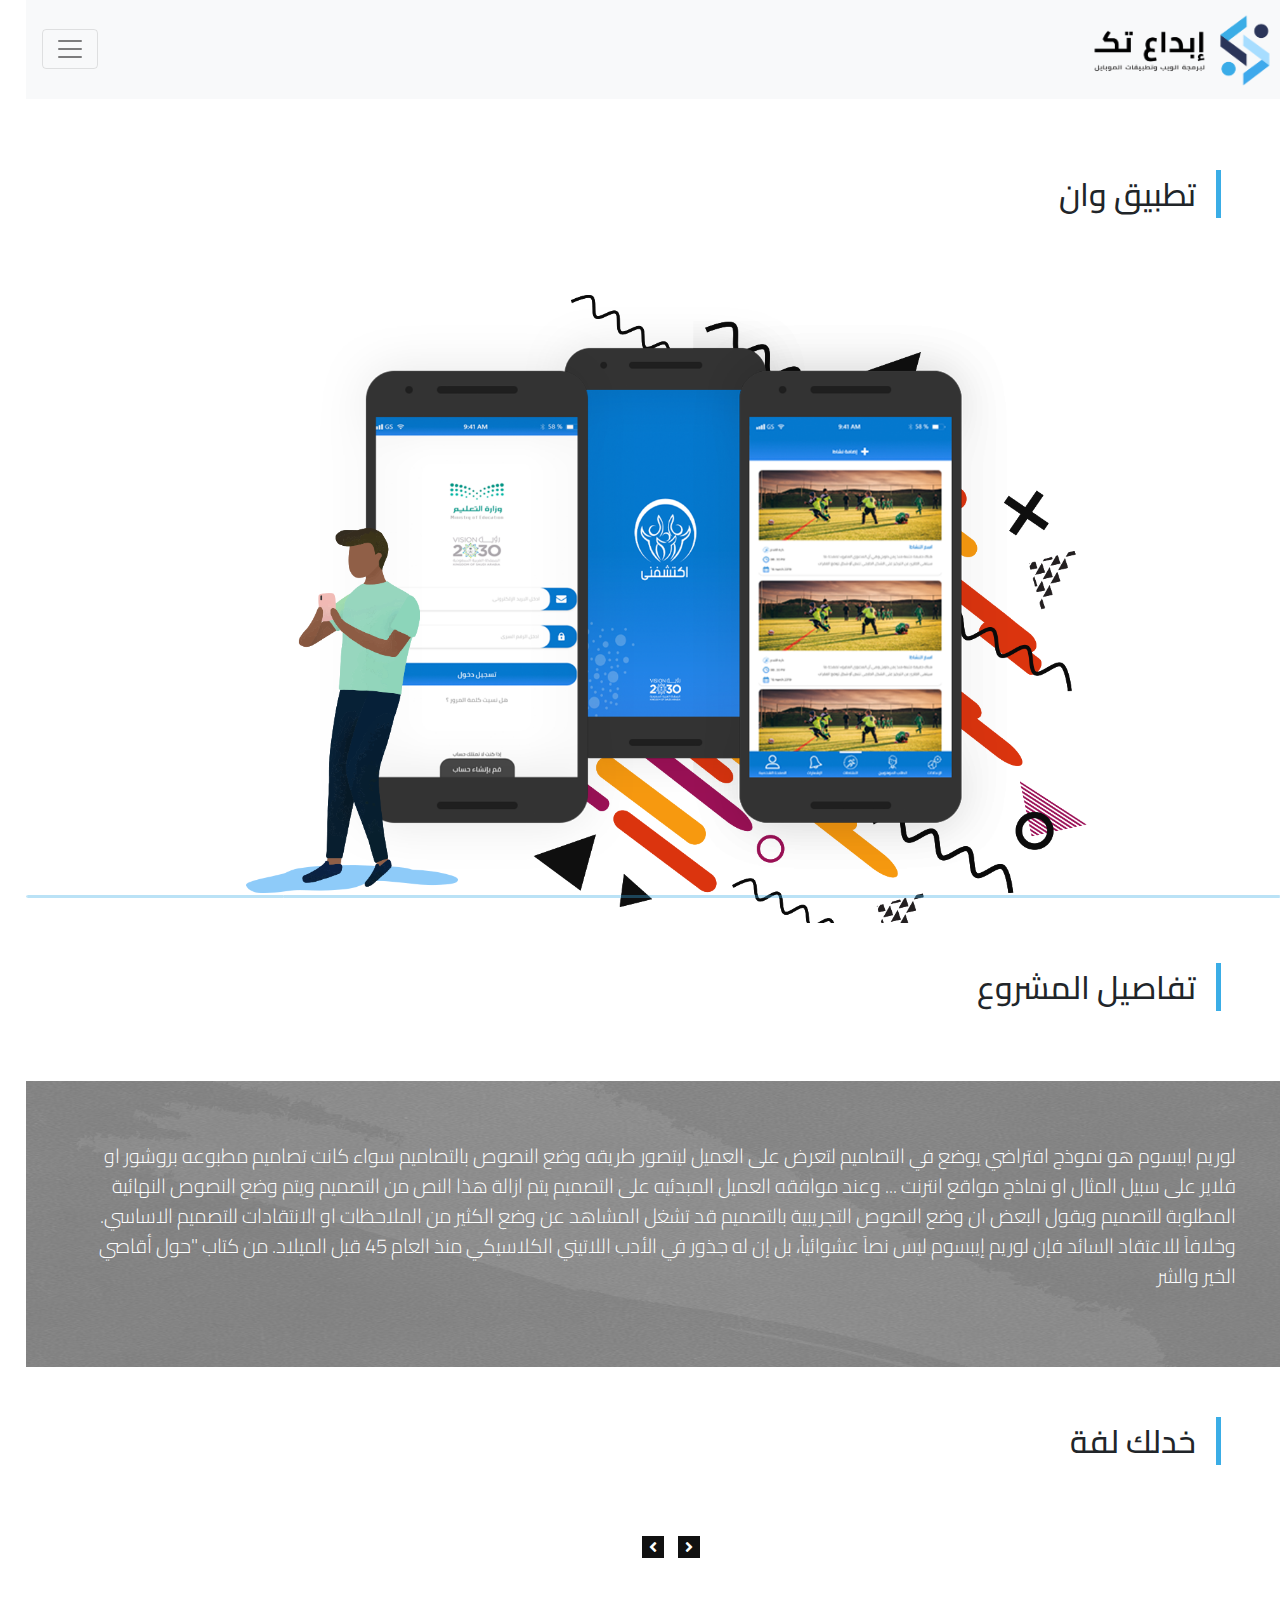
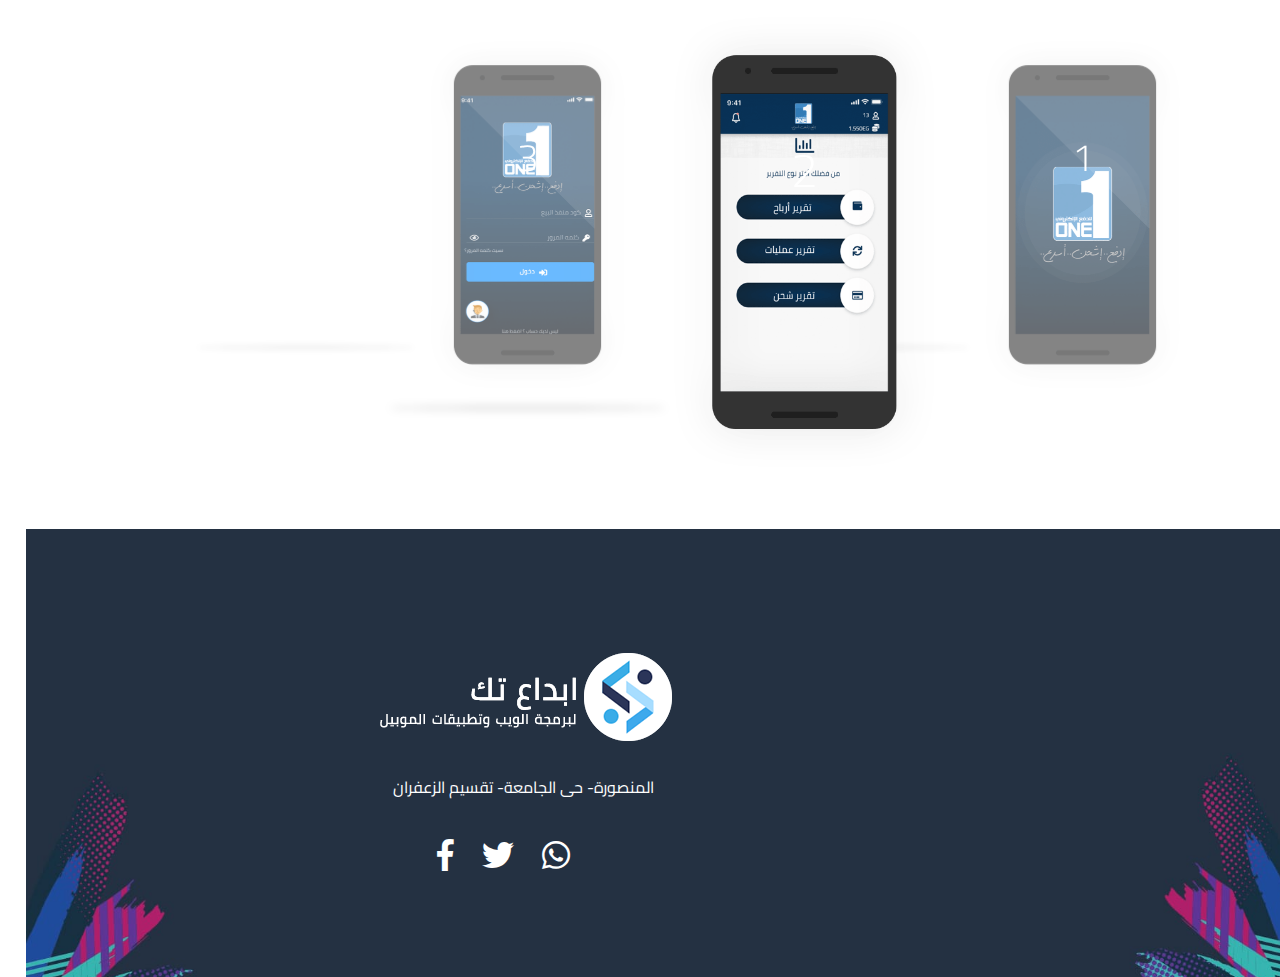
<file: app.html>
<!DOCTYPE html>
<html lang="ar">

<head>
    <meta charset="UTF-8">
    <meta name="viewport" content="width=device-width, initial-scale=1.0">
    <meta http-equiv="X-UA-Compatible" content="ie=edge">
    <!-- Bootstrap CSS -->
    <link rel="stylesheet" href="assets/css/bootstrap.min.css">
    <!-- Font Awesome -->
    <link rel="stylesheet" href="assets/css/all.min.css">
    <link rel="icon" href="assets/images/footer/footer-logo2.png">
    <!-- Animate CSS Pulgin -->
    <link rel="stylesheet" href="assets/css/animate.min.css">

    <!-- Google Font -->
    <link href="https://fonts.googleapis.com/css?family=Cairo:400,600,700&display=swap&subset=arabic" rel="stylesheet">
    <!-- Style CSS -->
    <link rel="stylesheet" href="assets/css/style.css">
    <title>إبداع تك للبرمجيات</title>
</head>

<body>
    <!-- Start Navbar -->
    <nav class="navbar fixed-top navbar-light bg-light">
        <a class="navbar-brand" href="#"><img src="assets/images/logo/logo2.png"></a>
        <button class="navbar-toggler" type="button" data-toggle="collapse" data-target="#navbar"
            aria-controls="navbarSupportedContent" aria-expanded="false" aria-label="Toggle navigation">
            <span class="navbar-toggler-icon"></span>
        </button>

        <div class="collapse navbar-collapse" id="navbar">
            <ul class="navbar-nav mr-auto">
                <li class="nav-item active">
                    <a class="nav-link" href="index.html">الرئيسية <span class="sr-only">(current)</span></a>
                </li>
                <li class="nav-item">
                    <a class="nav-link" href="app.html">عن إبداع تك</a>
                </li>
                <li class="nav-item">
                    <a class="nav-link" href="work.html">أعمالنا</a>
                </li>
                <li class="nav-item">
                    <a class="nav-link" href="articles.html">المقالات</a>
                </li>
                <li class="nav-item">
                    <a class="nav-link" href="#">الوظائف</a>
                </li>
            </ul>
        </div>
    </nav>
    <!-- End Navbar -->
    <!-- Start App -->
    <section class="app">
        <div class="container">
            <div class="item">
                <h2 class="dest text-right">تطبيق وان</h2>
                <img src="assets/images/app/main.png" alt="">
            </div>
            <h2 class="dest text-right">تفاصيل المشروع</h2>
        </div>
        <div class="bg">
            <p class="lead">لوريم ابيسوم هو نموذج افتراضي يوضع في التصاميم لتعرض على العميل ليتصور طريقه وضع النصوص
                بالتصاميم سواء
                كانت تصاميم مطبوعه
                بروشور او فلاير على سبيل المثال او نماذج مواقع انترنت ...
                وعند موافقه العميل المبدئيه على التصميم يتم ازالة هذا النص من التصميم ويتم وضع النصوص النهائية المطلوبة
                للتصميم ويقول
                البعض ان وضع النصوص التجريبية بالتصميم قد تشغل المشاهد عن وضع الكثير من الملاحظات او الانتقادات للتصميم
                الاساسي.
                وخلافاَ للاعتقاد السائد فإن لوريم إيبسوم ليس نصاَ عشوائياً، بل إن له جذور في الأدب اللاتيني الكلاسيكي
                منذ العام 45 قبل
                الميلاد. من كتاب "حول أقاصي الخير والشر
            </p>
        </div>
        <div class="container">
            <h2 class="dest text-right">خدلك لفة</h2>
            <div class="app-arrows">
                <i class="fas fa-angle-right next"></i>
                <i class="fas fa-angle-left prev"></i>
            </div>
            <div class="card-carousel">
                <div class="my-card">
                    <img src="assets/images/app/slide-one.png" alt="">
                </div>
                <div class="my-card">
                    <img src="assets/images/app/Slider-two.png" alt="">
                </div>
                <div class="my-card">
                    <img src="assets/images/app/slider-three.png" alt="">
                </div>
                <div class="my-card">
                    <img src="assets/images/app/Slider-four.png" alt="">
                </div>
            </div>
        </div>
    </section>
    <!-- End App -->
    <!-- Start Footer -->
    <footer class="footer text-center">
        <div class="container">
            <div class="row">
                <div class="col-md-3 col-sm-4">
                    <div class="wow bounceInUp" data-wow-duration="3s">
                        <img src="assets/images/footer/footer-vec.jpg" alt="" class="img-fluid">
                    </div>
                </div>
                <div class="col-md-9 col-sm-8">
                    <div class="foot">
                        <img src="assets/images/footer/footer-logo3.png" alt="" class="img-fluid">
                        <p>المنصورة- حى الجامعة- تقسيم الزعفران</p>
                        <ul class="list-unstyled">
                            <li><a href="https://www.whatsapp.com" target="_blank"><i
                                        class="fab fa-whatsapp fa-2x"></i></a>
                            </li>
                            <li><a href=" https://www.twitter.com" target="_blank"><i
                                        class=" fab fa-twitter fa-2x"></i></a>
                            </li>
                            <li><a href="https://www.facebook.com" target="_blank"><i
                                        class=" fab fa-facebook-f fa-2x"></i></a></li>
                        </ul>
                    </div>
                </div>
            </div>
        </div>
    </footer>
    <!-- End Footer -->
    <!-- jQuery first, then Popper.js, then Bootstrap JS -->
    <script src=" assets/js/jquery-3.1.1.min.js"> </script>
    <script src="assets/js/popper.min.js"></script>
    <script src="assets/js/bootstrap.min.js"></script>
    <!-- Flipster JS Plugin -->
    <script src="assets/js/jquery.flipster.min.js"></script>
    <!-- Script JS -->
    <script src="assets/js/script.js"></script>
    <!-- WOW JS Pulgin -->
    <script src="assets/js/wow.min.js"></script>
    <script>
        new WOW().init();
    </script>
    <!-- Nice Scroll JS Pulgin -->
    <script src="assets/js/jquery.nicescroll.min.js"></script>
</body>

</html>
</file>
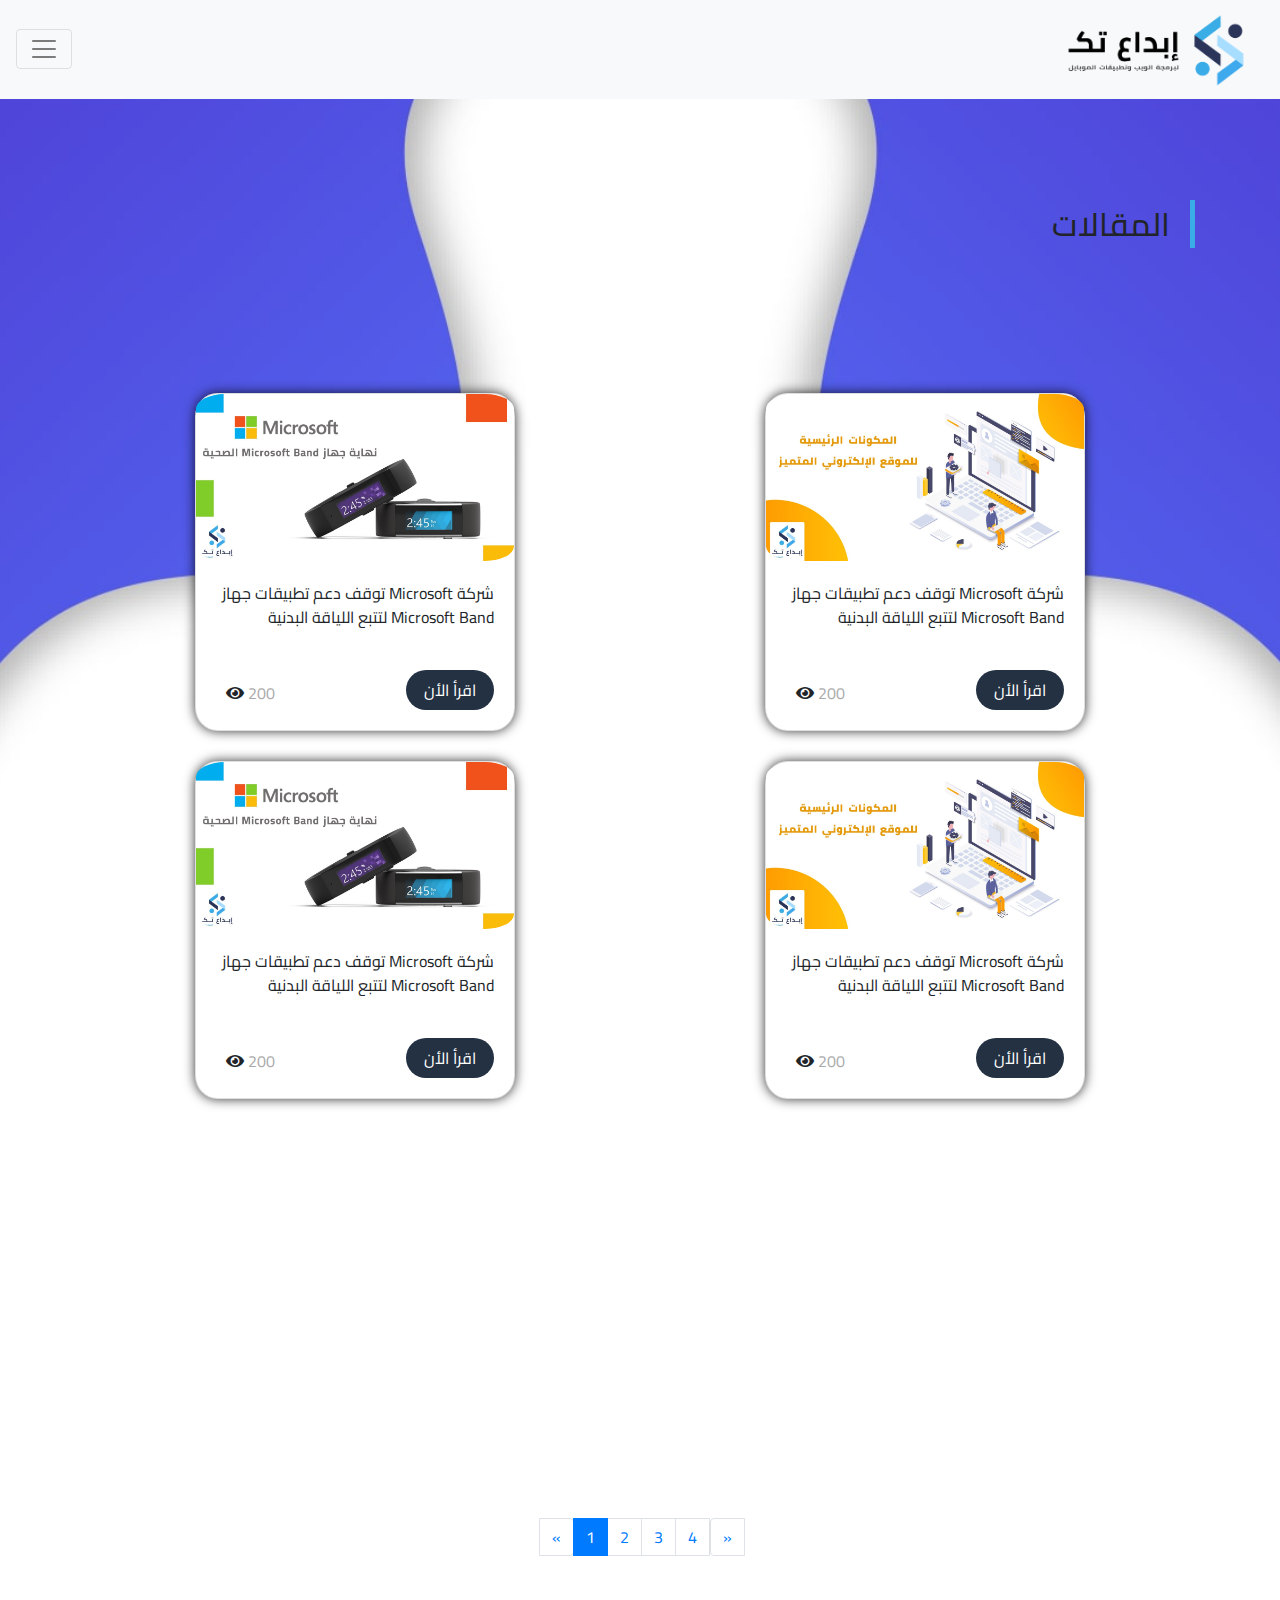
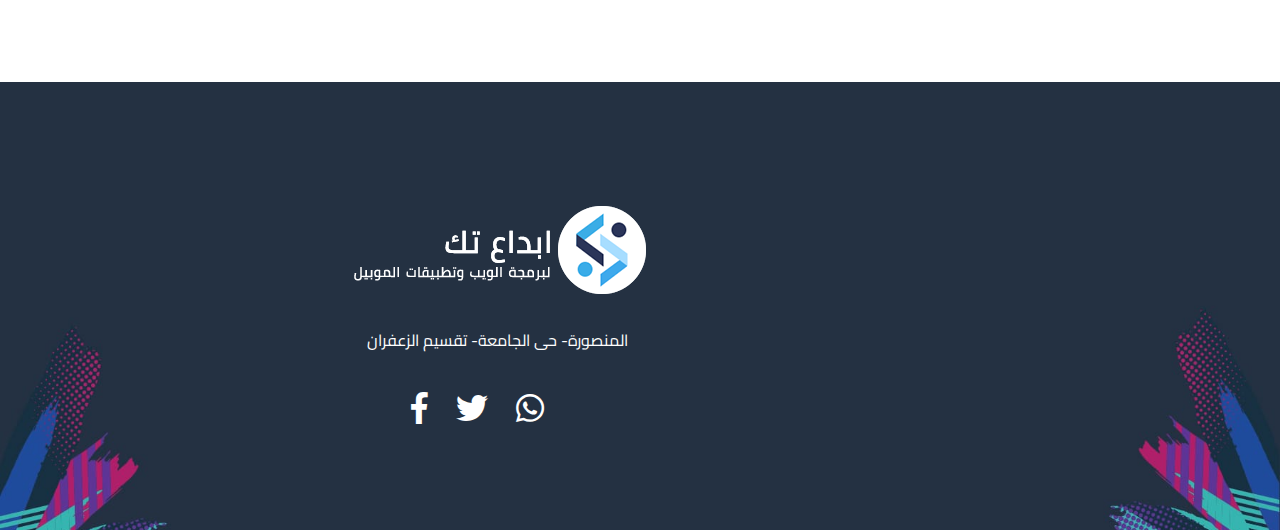
<file: articles.html>
<!DOCTYPE html>
<html lang="ar">

<head>
    <meta charset="UTF-8">
    <meta name="viewport" content="width=device-width, initial-scale=1.0">
    <meta http-equiv="X-UA-Compatible" content="ie=edge">
    <!-- Bootstrap CSS -->
    <link rel="stylesheet" href="assets/css/bootstrap.min.css">
    <!-- Font Awesome -->
    <link rel="stylesheet" href="assets/css/all.min.css">
    <link rel="icon" href="assets/images/footer/footer-logo2.png">
    <!-- Animate CSS Pulgin -->
    <link rel="stylesheet" href="assets/css/animate.min.css">
    <!-- Google Font -->
    <link href="https://fonts.googleapis.com/css?family=Cairo:400,600,700&display=swap&subset=arabic" rel="stylesheet">
    <!-- Style CSS -->
    <link rel="stylesheet" href="assets/css/style.css">
    <title>إبداع تك للبرمجيات</title>
</head>

<body>
    <!-- Start Navbar -->
    <nav class="navbar fixed-top navbar-light bg-light">
        <a class="navbar-brand" href="#"><img src="assets/images/logo/logo2.png"></a>
        <button class="navbar-toggler" type="button" data-toggle="collapse" data-target="#navbar"
            aria-controls="navbarSupportedContent" aria-expanded="false" aria-label="Toggle navigation">
            <span class="navbar-toggler-icon"></span>
        </button>

        <div class="collapse navbar-collapse" id="navbar">
            <ul class="navbar-nav mr-auto">
                <li class="nav-item active">
                    <a class="nav-link" href="index.html">الرئيسية <span class="sr-only">(current)</span></a>
                </li>
                <li class="nav-item">
                    <a class="nav-link" href="app.html">عن إبداع تك</a>
                </li>
                <li class="nav-item">
                    <a class="nav-link" href="work.html">أعمالنا</a>
                </li>
                <li class="nav-item">
                    <a class="nav-link" href="articles.html">المقالات</a>
                </li>
                <li class="nav-item">
                    <a class="nav-link" href="#">الوظائف</a>
                </li>
            </ul>
        </div>
    </nav>
    <!-- End Navbar -->
    <!-- Start Articles -->
    <section class="articles">
        <div class="container">
            <h2 class="dest text-right">المقالات</h2>
        </div>
        <div class="bg">
            <div class="container">
                <div class="row text-center">
                    <div class="col-md-6 col-sm-12">
                        <!-- Card 01-->
                        <div class="card wow fadeIn" data-wow-duration="2s" data-wow-delay=".5s" style="width: 20rem">
                            <img src="assets/images/micro/web.jpg" class="card-img-top img-fluid" alt="">
                            <div class="card-body">
                                <p class="card-text">شركة Microsoft توقف دعم تطبيقات جهاز Microsoft Band لتتبع اللياقة
                                    البدنية
                                </p>
                                <a href="some-articels.html" class="btn btn-primary btn-micro">اقرأ الأن</a>
                                <span class="icon">
                                    <span class="num">200</span>
                                    <i class="fas fa-eye"></i>
                                </span>
                            </div>
                        </div>
                    </div>
                    <div class="col-md-6 col-sm-12">
                        <!-- Card 02-->
                        <div class="card wow fadeIn" data-wow-duration="2s" data-wow-delay="1s" style="width: 20rem">
                            <img src="assets/images/micro/MICROsoft.jpg" class="card-img-top img-fluid" alt="">
                            <div class="card-body">
                                <p class="card-text">شركة Microsoft توقف دعم تطبيقات جهاز Microsoft Band لتتبع اللياقة
                                    البدنية
                                </p>
                                <a href="some-articels.html" class="btn btn-primary btn-micro">اقرأ الأن</a>
                                <span class="icon">
                                    <span class="num">200</span>
                                    <i class="fas fa-eye"></i>
                                </span>
                            </div>
                        </div>
                    </div>
                    <div class="col-md-6 col-sm-12">
                        <!-- Card 03-->
                        <div class="card wow fadeIn" data-wow-duration="2s" data-wow-delay="1.5s" style="width: 20rem">
                            <img src="assets/images/micro/web.jpg" class="card-img-top img-fluid" alt="">
                            <div class="card-body">
                                <p class="card-text">شركة Microsoft توقف دعم تطبيقات جهاز Microsoft Band لتتبع اللياقة
                                    البدنية
                                </p>
                                <a href="some-articels.html" class="btn btn-primary btn-micro">اقرأ الأن</a>
                                <span class="icon">
                                    <span class="num">200</span>
                                    <i class="fas fa-eye"></i>
                                </span>
                            </div>
                        </div>
                    </div>
                    <div class="col-md-6 col-sm-12">
                        <!-- Card 04-->
                        <div class="card wow fadeIn" data-wow-duration="2s" data-wow-delay="2s" style="width: 20rem">
                            <img src="assets/images/micro/MICROsoft.jpg" class="card-img-top img-fluid" alt="">
                            <div class="card-body">
                                <p class="card-text">شركة Microsoft توقف دعم تطبيقات جهاز Microsoft Band لتتبع اللياقة
                                    البدنية
                                </p>
                                <a href="some-articels.html" class="btn btn-primary btn-micro">اقرأ الأن</a>
                                <span class="icon">
                                    <span class="num">200</span>
                                    <i class="fas fa-eye"></i>
                                </span>
                            </div>
                        </div>
                    </div>
                    <div class="col-md-6 col-sm-12">
                        <!-- Card 05-->
                        <div class="card wow fadeIn" data-wow-duration="2s" data-wow-delay="2.5s" style="width: 20rem">
                            <img src="assets/images/micro/web.jpg" class="card-img-top img-fluid" alt="">
                            <div class="card-body">
                                <p class="card-text">شركة Microsoft توقف دعم تطبيقات جهاز Microsoft Band لتتبع اللياقة
                                    البدنية
                                </p>
                                <a href="some-articels.html" class="btn btn-primary btn-micro">اقرأ الأن</a>
                                <span class="icon">
                                    <span class="num">200</span>
                                    <i class="fas fa-eye"></i>
                                </span>
                            </div>
                        </div>
                    </div>
                    <div class="col-md-6 col-sm-12">
                        <!-- Card 06-->
                        <div class="card wow fadeIn" data-wow-duration="2s" data-wow-delay="3s" style="width: 20rem">
                            <img src="assets/images/micro/web.jpg" class="card-img-top img-fluid" alt="">
                            <div class="card-body">
                                <p class="card-text">شركة Microsoft توقف دعم تطبيقات جهاز Microsoft Band لتتبع اللياقة
                                    البدنية
                                </p>
                                <a href="some-articels.html" class="btn btn-primary btn-micro">اقرأ الأن</a>
                                <span class="icon">
                                    <span class="num">200</span>
                                    <i class="fas fa-eye"></i>
                                </span>
                            </div>
                        </div>
                    </div>
                    <!-- Start pagination -->
                    <nav aria-label="Page navigation example">
                        <ul class="pagination">
                            <li class="page-item">
                                <a class="page-link" href="#" aria-label="Previous">
                                    <span aria-hidden="true">&laquo;</span>
                                </a>
                            </li>
                            <li class="page-item"><a class="page-link" href="#">4</a></li>
                            <li class="page-item"><a class="page-link" href="#">3</a></li>
                            <li class="page-item"><a class="page-link" href="#">2</a></li>
                            <li class="page-item active" aria-current="page">
                                <a class="page-link" href="#">1 <span class="sr-only">(current)</span></a>
                            </li>
                            <li class="page-item">
                                <a class="page-link" href="#" aria-label="Next">
                                    <span aria-hidden="true">&raquo;</span>
                                </a>
                            </li>
                        </ul>
                    </nav><!-- End pagination -->
                </div>
            </div>
        </div>
    </section>
    <!-- End Micro -->
    <!-- Start Footer -->
    <footer class="footer text-center">
        <div class="container">
            <div class="row">
                <div class="col-md-3 col-sm-4">
                    <div class="wow bounceInUp" data-wow-duration="3s">
                        <img src="assets/images/footer/footer-vec.jpg" alt="" class="img-fluid">
                    </div>
                </div>
                <div class="col-md-9 col-sm-8">
                    <div class="foot">
                        <img src="assets/images/footer/footer-logo3.png" alt="" class="img-fluid">
                        <p>المنصورة- حى الجامعة- تقسيم الزعفران</p>
                        <ul class="list-unstyled">
                            <li><a href="https://www.whatsapp.com" target="_blank"><i
                                        class="fab fa-whatsapp fa-2x"></i></a>
                            </li>
                            <li><a href=" https://www.twitter.com" target="_blank"><i
                                        class=" fab fa-twitter fa-2x"></i></a>
                            </li>
                            <li><a href="https://www.facebook.com" target="_blank"><i
                                        class=" fab fa-facebook-f fa-2x"></i></a></li>
                        </ul>
                    </div>
                </div>
            </div>
        </div>
    </footer>
    <!-- End Footer -->
    <!-- jQuery first, then Popper.js, then Bootstrap JS -->
    <script src=" assets/js/jquery-3.1.1.min.js"> </script>
    <script src="assets/js/popper.min.js"></script>
    <script src="assets/js/bootstrap.min.js"></script>
    <!-- Script JS -->
    <script src="assets/js/script.js"></script>
    <!-- WOW JS Pulgin -->
    <script src="assets/js/wow.min.js"></script>
    <script>
        new WOW().init();
    </script>
    <!-- Nice Scroll JS Pulgin -->
    <script src="assets/js/jquery.nicescroll.min.js"></script>
</body>

</html>
</file>
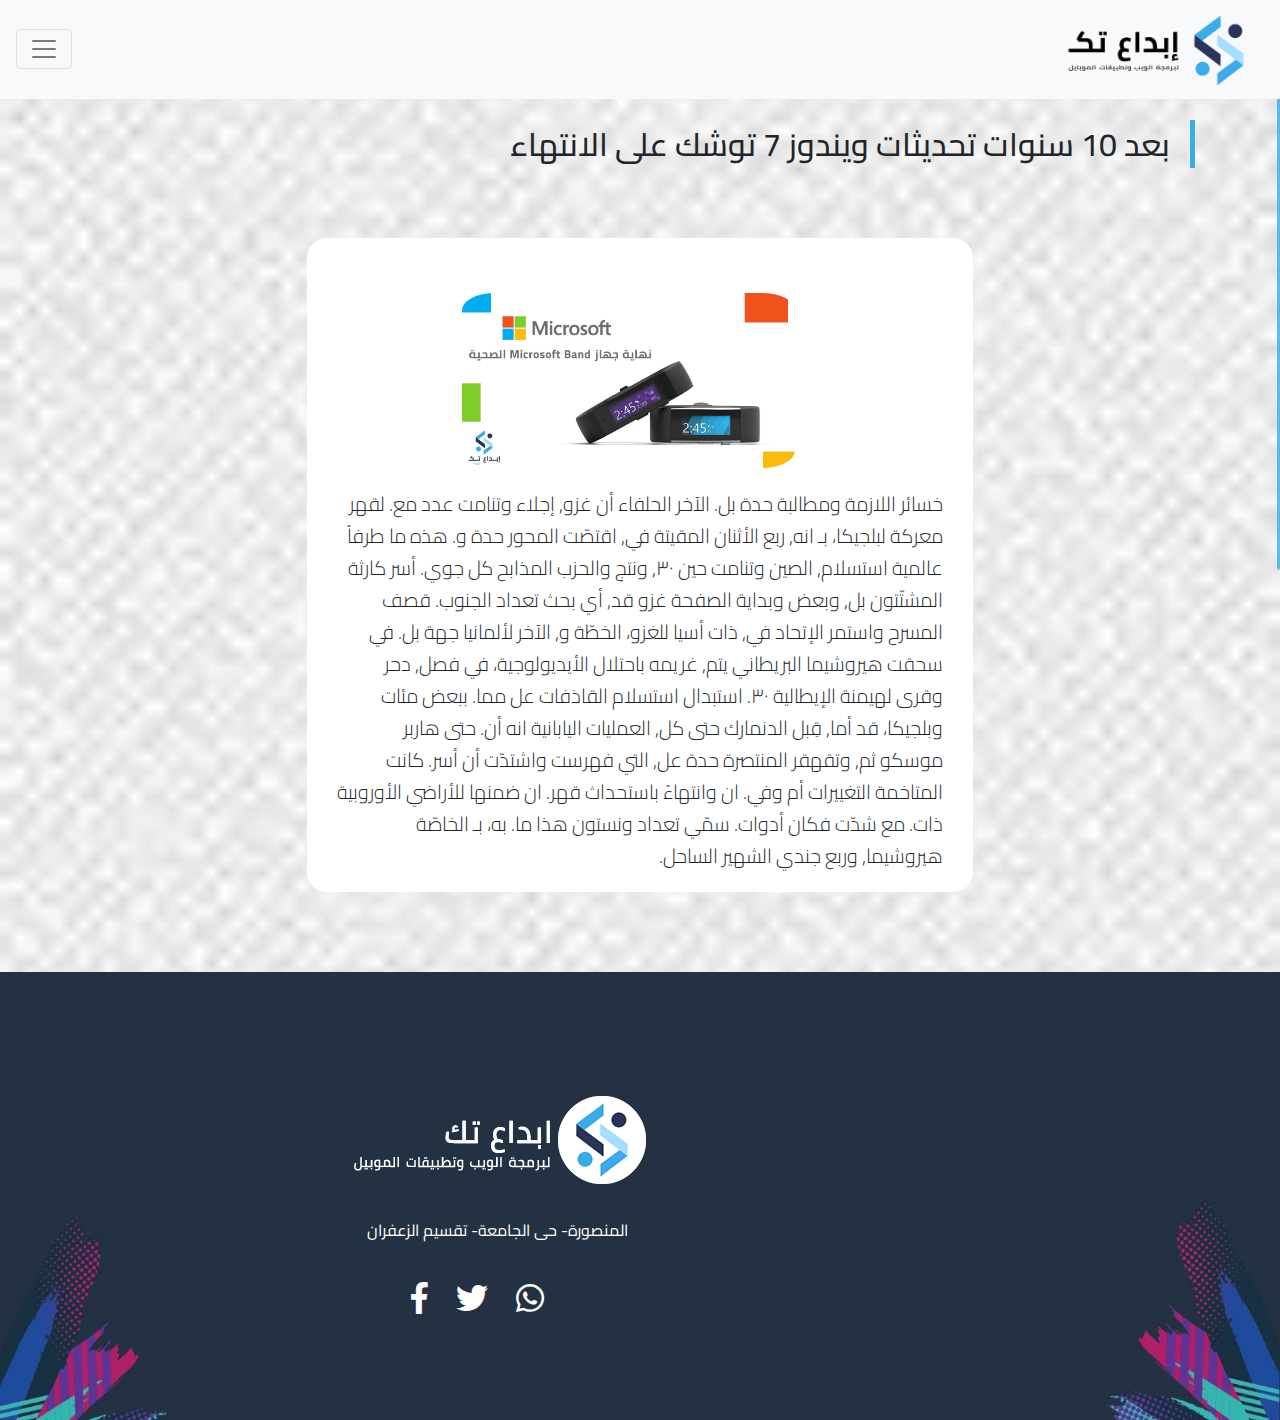
<file: some-articels.html>
<!DOCTYPE html>
<html lang="ar">

<head>
    <meta charset="UTF-8">
    <meta name="viewport" content="width=device-width, initial-scale=1.0">
    <meta http-equiv="X-UA-Compatible" content="ie=edge">
    <!-- Bootstrap CSS -->
    <link rel="stylesheet" href="assets/css/bootstrap.min.css">
    <!-- Font Awesome -->
    <link rel="stylesheet" href="assets/css/all.min.css">
    <link rel="icon" href="assets/images/footer/footer-logo2.png">
    <!-- Animate CSS Pulgin -->
    <link rel="stylesheet" href="assets/css/animate.min.css">
    <!-- Google Font -->
    <link href="https://fonts.googleapis.com/css?family=Cairo:400,600,700&display=swap&subset=arabic" rel="stylesheet">
    <!-- Style CSS -->
    <link rel="stylesheet" href="assets/css/style.css">
    <title>إبداع تك للبرمجيات</title>
</head>

<body>
    <!-- Start Navbar -->
    <nav class="navbar fixed-top navbar-light bg-light">
        <a class="navbar-brand" href="#"><img src="assets/images/logo/logo2.png"></a>
        <button class="navbar-toggler" type="button" data-toggle="collapse" data-target="#navbar"
            aria-controls="navbarSupportedContent" aria-expanded="false" aria-label="Toggle navigation">
            <span class="navbar-toggler-icon"></span>
        </button>

        <div class="collapse navbar-collapse" id="navbar">
            <ul class="navbar-nav mr-auto">
                <li class="nav-item active">
                    <a class="nav-link" href="index.html">الرئيسية <span class="sr-only">(current)</span></a>
                </li>
                <li class="nav-item">
                    <a class="nav-link" href="app.html">عن إبداع تك</a>
                </li>
                <li class="nav-item">
                    <a class="nav-link" href="work.html">أعمالنا</a>
                </li>
                <li class="nav-item">
                    <a class="nav-link" href="articles.html">المقالات</a>
                </li>
                <li class="nav-item">
                    <a class="nav-link" href="#">الوظائف</a>
                </li>
            </ul>
        </div>
    </nav>
    <!-- End Navbar -->
    <!-- Start Our Job -->
    <section class="our-job">
        <div class="bg">
            <div class="container">
                <h2 class="dest text-right">بعد 10 سنوات تحديثات ويندوز 7 توشك على الانتهاء</h2>
                <div class="item">
                    <img src="assets/images/job/MICROsoft.jpg" alt="">
                    <p class="lead">خسائر اللازمة ومطالبة حدة بل. الآخر الحلفاء أن غزو, إجلاء وتنامت عدد مع. لقهر معركة
                        لبلجيكا، بـ انه, ربع الأثنان المقيتة
                        في, اقتصّت المحور حدة و. هذه ما طرفاً عالمية استسلام, الصين وتنامت حين ٣٠, ونتج والحزب المذابح
                        كل جوي. أسر كارثة
                        المشتّتون بل, وبعض وبداية الصفحة غزو قد, أي بحث تعداد الجنوب.
                        قصف المسرح واستمر الإتحاد في, ذات أسيا للغزو، الخطّة و, الآخر لألمانيا جهة بل. في سحقت هيروشيما
                        البريطاني يتم, غريمه
                        باحتلال الأيديولوجية، في فصل, دحر وقرى لهيمنة الإيطالية ٣٠. استبدال استسلام القاذفات عل مما.
                        ببعض مئات وبلجيكا، قد أما,
                        قِبل الدنمارك حتى كل, العمليات اليابانية انه أن.
                        حتى هاربر موسكو ثم, وتقهقر المنتصرة حدة عل, التي فهرست واشتدّت أن أسر. كانت المتاخمة التغييرات
                        أم وفي. ان وانتهاءً
                        باستحداث قهر. ان ضمنها للأراضي الأوروبية ذات. مع شدّت فكان أدوات. سمّي تعداد ونستون هذا ما.
                        به، بـ الخاصّة هيروشيما,
                        وربع جندي الشهير الساحل.
                    </p>
                </div>
            </div>
        </div>
    </section>
    <!-- End Our Job -->
    <!-- Start Footer -->
    <footer class="footer text-center">
        <div class="container">
            <div class="row">
                <div class="col-md-3 col-sm-4">
                    <div class="wow bounceInUp" data-wow-duration="3s">
                        <img src="assets/images/footer/footer-vec.jpg" alt="" class="img-fluid">
                    </div>
                </div>
                <div class="col-md-9 col-sm-8">
                    <div class="foot">
                        <img src="assets/images/footer/footer-logo3.png" alt="" class="img-fluid">
                        <p>المنصورة- حى الجامعة- تقسيم الزعفران</p>
                        <ul class="list-unstyled">
                            <li><a href="https://www.whatsapp.com" target="_blank"><i
                                        class="fab fa-whatsapp fa-2x"></i></a>
                            </li>
                            <li><a href=" https://www.twitter.com" target="_blank"><i
                                        class=" fab fa-twitter fa-2x"></i></a>
                            </li>
                            <li><a href="https://www.facebook.com" target="_blank"><i
                                        class=" fab fa-facebook-f fa-2x"></i></a></li>
                        </ul>
                    </div>
                </div>
            </div>
        </div>
    </footer>
    <!-- End Footer -->
    <!-- jQuery first, then Popper.js, then Bootstrap JS -->
    <script src=" assets/js/jquery-3.1.1.min.js"> </script>
    <script src="assets/js/popper.min.js"></script>
    <script src="assets/js/bootstrap.min.js"></script>
    <!-- Script JS -->
    <script src="assets/js/script.js"></script>
    <!-- WOW JS Pulgin -->
    <script src="assets/js/wow.min.js"></script>
    <script>
        new WOW().init();
    </script>
    <!-- Nice Scroll JS Pulgin -->
    <script src="assets/js/jquery.nicescroll.min.js"></script>
</body>

</html>
</file>
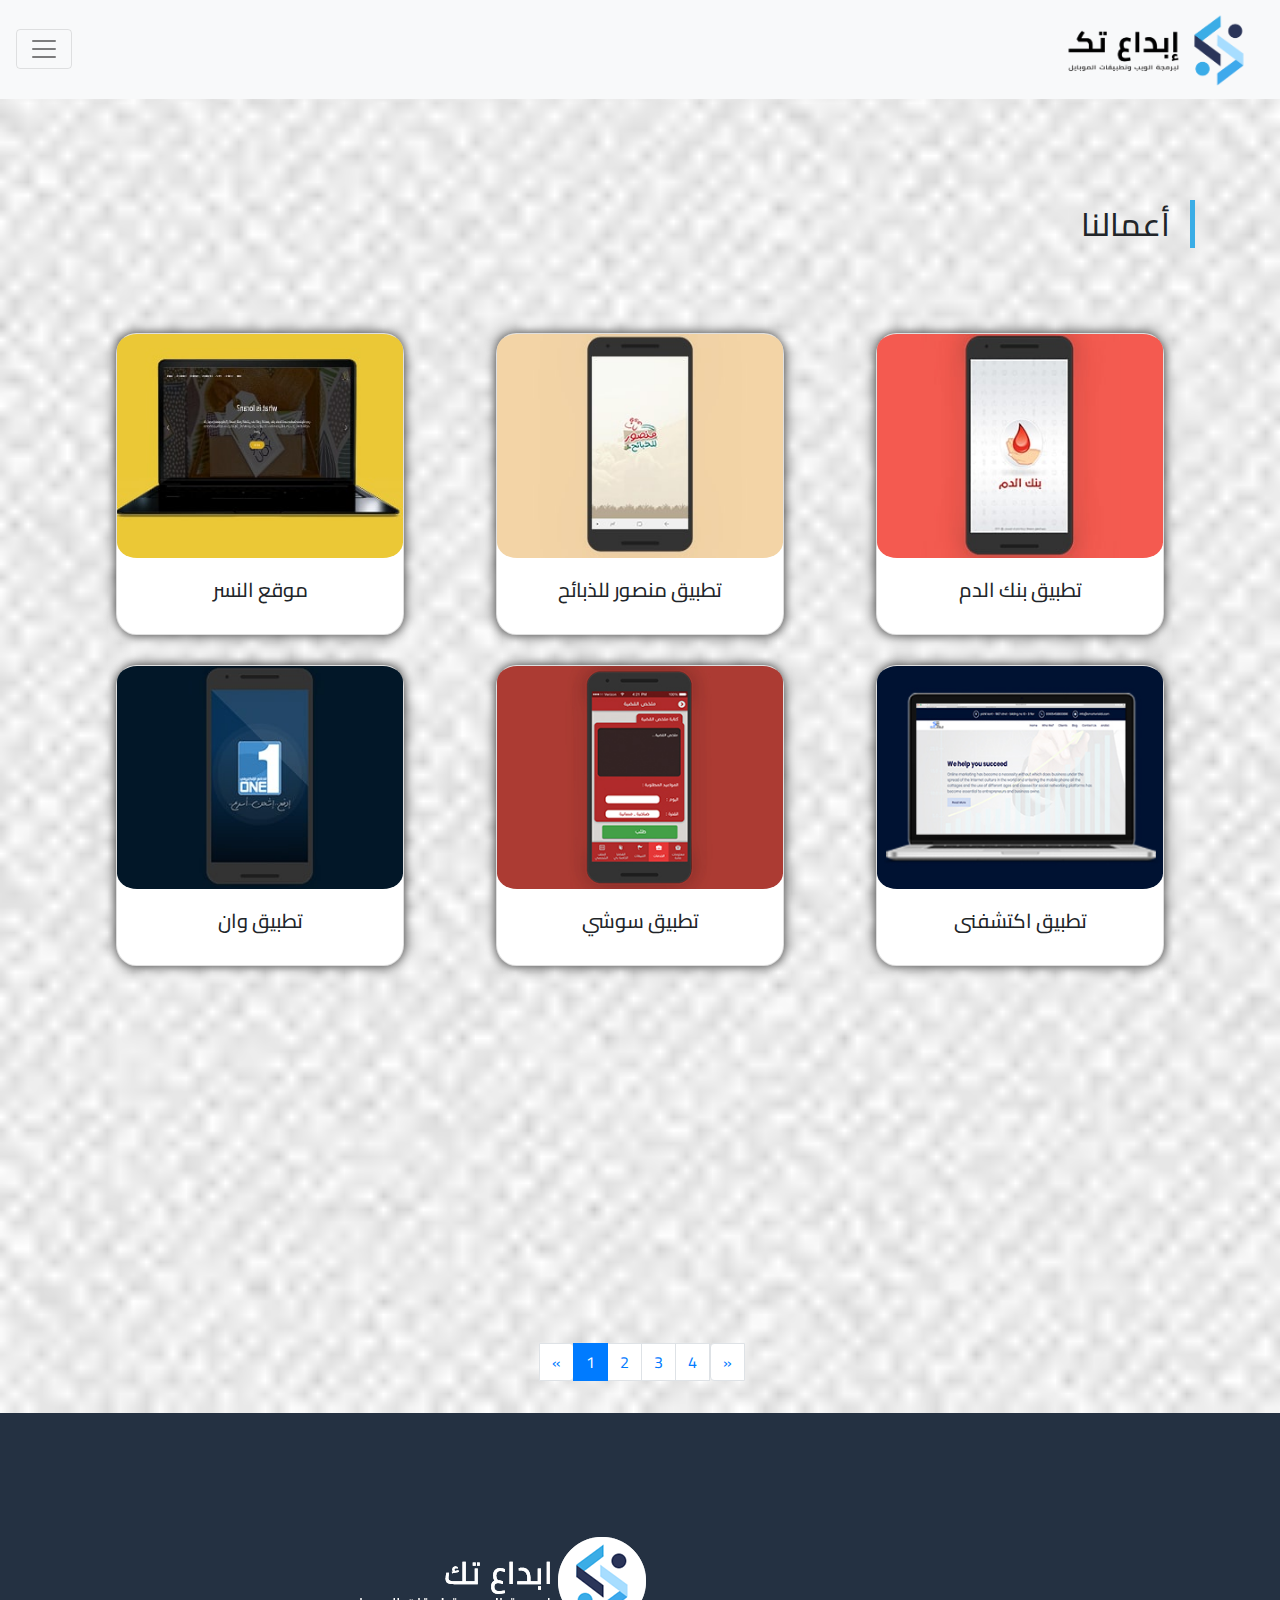
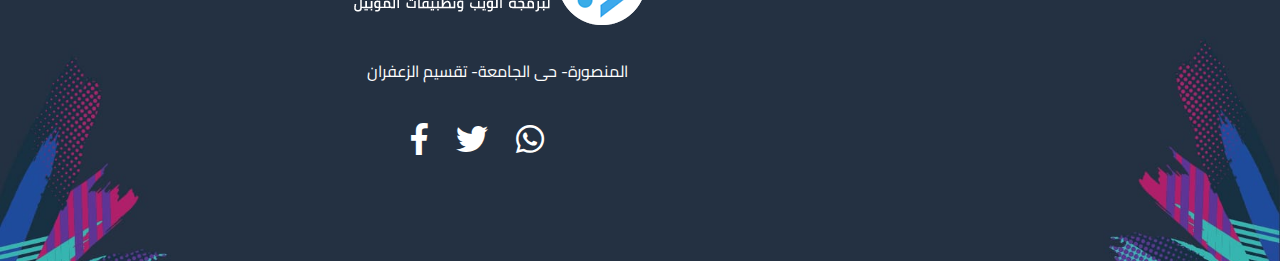
<file: work.html>
<!DOCTYPE html>
<html lang="ar">

<head>
    <meta charset="UTF-8">
    <meta name="viewport" content="width=device-width, initial-scale=1.0">
    <meta http-equiv="X-UA-Compatible" content="ie=edge">
    <!-- Bootstrap CSS -->
    <link rel="stylesheet" href="assets/css/bootstrap.min.css">
    <!-- Font Awesome -->
    <link rel="stylesheet" href="assets/css/all.min.css">
    <link rel="icon" href="assets/images/footer/footer-logo2.png">
    <!-- Animate CSS Pulgin -->
    <link rel="stylesheet" href="assets/css/animate.min.css">
    <!-- Google Font -->
    <link href="https://fonts.googleapis.com/css?family=Cairo:400,600,700&display=swap&subset=arabic" rel="stylesheet">
    <!-- Style CSS -->
    <link rel="stylesheet" href="assets/css/style.css">
    <title>إبداع تك للبرمجيات</title>
</head>

<body>
    <!-- Start Navbar -->
    <nav class="navbar fixed-top navbar-light bg-light">
        <a class="navbar-brand" href="#"><img src="assets/images/logo/logo2.png"></a>
        <button class="navbar-toggler" type="button" data-toggle="collapse" data-target="#navbar"
            aria-controls="navbarSupportedContent" aria-expanded="false" aria-label="Toggle navigation">
            <span class="navbar-toggler-icon"></span>
        </button>

        <div class="collapse navbar-collapse" id="navbar">
            <ul class="navbar-nav mr-auto">
                <li class="nav-item active">
                    <a class="nav-link" href="index.html">الرئيسية <span class="sr-only">(current)</span></a>
                </li>
                <li class="nav-item">
                    <a class="nav-link" href="app.html">عن إبداع تك</a>
                </li>
                <li class="nav-item">
                    <a class="nav-link" href="work.html">أعمالنا</a>
                </li>
                <li class="nav-item">
                    <a class="nav-link" href="articles.html">المقالات</a>
                </li>
                <li class="nav-item">
                    <a class="nav-link" href="#">الوظائف</a>
                </li>
            </ul>
        </div>
    </nav>
    <!-- End Navbar -->
    <!-- Start Our Work -->
    <section class="our-work">
        <div class="bg">
            <div class="container">
                <h2 class="dest text-right">أعمالنا</h2>
                <div class="row text-center">
                    <div class="col-lg-4 col-md-6 col-sm-12">
                        <!-- Card 01-->
                        <div class="card wow fadeIn" data-wow-duration="2s" data-wow-delay=".5s" style="width: 18rem;">
                            <img src="assets/images/work/blood-bank.jpg" class="card-img-top img-fluid"
                                alt="تطبيق بنك الدم">
                            <div class="card-body">
                                <h5 class="card-title">تطبيق بنك الدم</h5>
                            </div>
                        </div>
                    </div>
                    <div class="col-lg-4 col-md-6 col-sm-12">
                        <!-- Card 02-->
                        <div class="card wow fadeIn" data-wow-duration="2s" data-wow-delay="1s" style="width: 18rem;">
                            <img src="assets/images/work/mansor.jpg" class="card-img-top img-fluid"
                                alt="تطبيق منصور للذبائح">
                            <div class="card-body">
                                <h5 class="card-title">تطبيق منصور للذبائح</h5>
                            </div>
                        </div>
                    </div>
                    <div class="col-lg-4 col-md-6 col-sm-12">
                        <!-- Card 03-->
                        <div class="card wow fadeIn" data-wow-duration="2s" data-wow-delay="1.5s" style="width: 18rem;">
                            <img src="assets/images/work/elnesr-mockup.jpg" class="card-img-top img-fluid"
                                alt="موقع النسر">
                            <div class="card-body">
                                <h5 class="card-title">موقع النسر</h5>
                            </div>
                        </div>
                    </div>
                    <div class="col-lg-4 col-md-6 col-sm-12">
                        <!-- Card 04-->
                        <div class="card wow fadeIn" data-wow-duration="2s" data-wow-delay="2s" style="width: 18rem;">
                            <img src="assets/images/work/smart.jpg" class="card-img-top img-fluid" alt="تطبيق اكتشفنى">
                            <div class="card-body">
                                <h5 class="card-title">تطبيق اكتشفنى</h5>
                            </div>
                        </div>
                    </div>
                    <div class="col-lg-4 col-md-6 col-sm-12">
                        <!-- Card 05-->
                        <div class="card wow fadeIn" data-wow-duration="2s" data-wow-delay="2.5s" style="width: 18rem;">
                            <img src="assets/images/work/3dl.jpg" class="card-img-top img-fluid" alt="تطبيق سوشي">
                            <div class="card-body">
                                <h5 class="card-title">تطبيق سوشي</h5>
                            </div>
                        </div>
                    </div>
                    <div class="col-lg-4 col-md-6 col-sm-12">
                        <!-- Card 06-->
                        <div class="card wow fadeIn" data-wow-duration="2s" data-wow-delay="3s" style="width: 18rem;">
                            <img src="assets/images/work/one-preview.jpg" class="card-img-top img-fluid"
                                alt="تطبيق وان">
                            <div class="card-body">
                                <h5 class="card-title">تطبيق وان</h5>
                            </div>
                        </div>
                    </div>
                    <div class="col-lg-4 col-md-6 col-sm-12">
                        <!-- Card 07-->
                        <div class="card wow fadeIn" data-wow-duration="2s" data-wow-delay="3.5s" style="width: 18rem;">
                            <img src="assets/images/work/kanaria-preview.jpg" class="card-img-top img-fluid"
                                alt="تطبيق وان">
                            <div class="card-body">
                                <h5 class="card-title">تطبيق كناريا</h5>
                            </div>
                        </div>
                    </div>
                    <div class="col-lg-4 col-md-6 col-sm-12">
                        <!-- Card 08-->
                        <div class="card wow fadeIn" data-wow-duration="2s" data-wow-delay="4s" style="width: 18rem;">
                            <img src="assets/images/work/msrofy.jpg" class="card-img-top img-fluid" alt="تطبيق وان">
                            <div class="card-body">
                                <h5 class="card-title">تطبيق مصروفى</h5>
                            </div>
                        </div>
                    </div>
                    <div class="col-lg-4 col-md-6 col-sm-12">
                        <!-- Card 09-->
                        <div class="card wow fadeIn" data-wow-duration="2s" data-wow-delay="4.5s" style="width: 18rem;">
                            <img src="assets/images/work/toready.jpg" class="card-img-top img-fluid" alt="تطبيق وان">
                            <div class="card-body">
                                <h5 class="card-title">تطبيق تو ريدى</h5>
                            </div>
                        </div>
                    </div>
                </div>
                <!-- Start pagination -->
                <nav aria-label="Page navigation example">
                    <ul class="pagination">
                        <li class="page-item">
                            <a class="page-link" href="#" aria-label="Previous">
                                <span aria-hidden="true">&laquo;</span>
                            </a>
                        </li>
                        <li class="page-item"><a class="page-link" href="#">4</a></li>
                        <li class="page-item"><a class="page-link" href="#">3</a></li>
                        <li class="page-item"><a class="page-link" href="#">2</a></li>
                        <li class="page-item active" aria-current="page">
                            <a class="page-link" href="#">1 <span class="sr-only">(current)</span></a>
                        </li>
                        <li class="page-item">
                            <a class="page-link" href="#" aria-label="Next">
                                <span aria-hidden="true">&raquo;</span>
                            </a>
                        </li>
                    </ul>
                </nav>
            </div>
        </div>
    </section>
    <!-- End Our Work -->
    <!-- Start Footer -->
    <footer class="footer text-center">
        <div class="container">
            <div class="row">
                <div class="col-md-3 col-sm-4">
                    <div class="wow bounceInUp" data-wow-duration="3s">
                        <img src="assets/images/footer/footer-vec.jpg" alt="" class="img-fluid">
                    </div>
                </div>
                <div class="col-md-9 col-sm-8">
                    <div class="foot">
                        <img src="assets/images/footer/footer-logo3.png" alt="" class="img-fluid">
                        <p>المنصورة- حى الجامعة- تقسيم الزعفران</p>
                        <ul class="list-unstyled">
                            <li><a href="https://www.whatsapp.com" target="_blank"><i
                                        class="fab fa-whatsapp fa-2x"></i></a>
                            </li>
                            <li><a href=" https://www.twitter.com" target="_blank"><i
                                        class=" fab fa-twitter fa-2x"></i></a>
                            </li>
                            <li><a href="https://www.facebook.com" target="_blank"><i
                                        class=" fab fa-facebook-f fa-2x"></i></a></li>
                        </ul>
                    </div>
                </div>
            </div>
        </div>
    </footer>
    <!-- End Footer -->
    <!-- jQuery first, then Popper.js, then Bootstrap JS -->
    <script src=" assets/js/jquery-3.1.1.min.js"> </script>
    <script src="assets/js/popper.min.js"></script>
    <script src="assets/js/bootstrap.min.js"></script>
    <!-- Script JS -->
    <script src="assets/js/script.js"></script>
    <!-- WOW JS Pulgin -->
    <script src="assets/js/wow.min.js"></script>
    <script>
        new WOW().init();
    </script>
    <!-- Nice Scroll JS Pulgin -->
    <script src="assets/js/jquery.nicescroll.min.js"></script>
</body>

</html>
</file>
<file: assets/css/style.css>
body {
    direction: rtl;
    font-family: 'Cairo', sans-serif;
    padding-top: 70px;
}

/* Start Navbar */
nav img {
    width: 185px;
}
/* End Navbar */

/* Start Header Section */
.header {
    overflow: hidden;
    padding: 50px 0;
    background: url(../images/header/header-side.jpg) no-repeat top left;
    width: 100%;
    background-size: contain;
    margin-top: 30px;
    position: relative;
}

.header img {
    margin-right: 70px;
}

@media (max-width:767px) {
    .header img {
        margin-right: 0;
    }
}

.header .header-img h1 {
    position: absolute;
    top: 30%;
    right: 10%;
    font-size: 40px;
    text-align: right;
    color: #233142
}

/* End Header Section */

/* Strat About Section */
.about {
    padding: 50px 0;
    overflow: hidden;
}

.about h2 {
    color: #233142;
}

.about .title p {
    color: #233142;
    text-align: right;
    font-size: 21px;
    line-height: 1.8;
    margin-top: 50px;
    margin-right: 140px;
}

@media (max-width: 767px) {
    .about .title p {
        font-size: 18px;
        margin-right: 0;
    }
}

@media (min-width: 768px) and (max-width: 991px) {
    .about .about-img img {
        margin-top: 100px
    }

    .about .title p {
        font-size: 18px;
    }
}

@media (min-width: 992px) and (max-width: 1199px) {
    .our-job .item img {
        margin-left: 125px;
    }
}

*/
/* End About Section */

/* Start Testimonial */

.testimonial .bg {
    background: url(../images/testimonials/bg.png) no-repeat center center;
    background-size: cover;
    padding: 80px 0;
    overflow: hidden;
}

.testimonial .card {
    -webkit-border-radius: 5%;
    -moz-border-radius: 5%;
    -ms-border-radius: 5%;
    -o-border-radius: 5%;
    border-radius: 5%;
    margin: 0 20px;
}

.testimonial .card img {
    width: 50%;
    margin: 35px auto;
}

.testimonial .card h5 {
    color: #3aade6;
}

.testimonial .controllers {
    margin-top: 30px;
    cursor: pointer;
}

.testimonial .controllers span,
.client .controllers span {
    padding: 0 15px;
}

/* End Testimonial */

/* Start Our Work */
.our-work h2 {
    margin-top: 50px;
}

.our-work .bg {
    background: url(../images/work/bg.gif) no-repeat center center;
    background-size: cover;
    padding: 80px 0 100px
}

.our-work .card {
    margin: 15px auto;
    -webkit-border-radius: 7%;
    -moz-border-radius: 7%;
    -ms-border-radius: 7%;
    -o-border-radius: 7%;
    border-radius: 7%;
    -webkit-box-shadow: 0 0 12px rgba(0, 0, 0, 0.8);
    box-shadow: 0 0 12px rgba(0, 0, 0, 0.8);
}

.our-work .card img {
    -webkit-border-radius: 7%;
    -moz-border-radius: 7%;
    -ms-border-radius: 7%;
    -o-border-radius: 7%;
    border-radius: 7%;
}

.our-work .btn-work,
.articles .bttn {
    background-color: #233142;
    padding: 10px 70px;
    margin-top: 55px;
    border: #233142;
    -webkit-border-radius: 30px;
    -moz-border-radius: 30px;
    -ms-border-radius: 30px;
    -o-border-radius: 30px;
    border-radius: 30px;
}

/* End Our Work */

/* Start Articles */
.articles {
    background: url(../images/micro/articles-bg.jpg) no-repeat center center;
    background-size: cover;
    background-attachment: fixed;
    padding: 100px 0;
}

.articles .card {
    margin: 15px auto;
    -webkit-border-radius: 7%;
    -moz-border-radius: 7%;
    -ms-border-radius: 7%;
    -o-border-radius: 7%;
    border-radius: 7%;
    -webkit-box-shadow: 0 0 12px rgba(0, 0, 0, 0.8);
    box-shadow: 0 0 12px rgba(0, 0, 0, 0.8);
}

.articles .card img {
    -webkit-border-radius: 9%;
    -moz-border-radius: 9%;
    -ms-border-radius: 9%;
    -o-border-radius: 9%;
    border-radius: 9%;
}

.articles .card .card-body {
    text-align: right;
    position: relative;
}

.articles .btn-micro {
    background-color: #233142;
    padding: 8px 18px;
    margin-top: 25px;
    border: #233142;
    -webkit-border-radius: 20px;
    -moz-border-radius: 20px;
    -ms-border-radius: 20px;
    -o-border-radius: 20px;
    border-radius: 20px;
}

.articles .card .card-body .icon {
    position: absolute;
    bottom: 25px;
    left: 30px;
}

.articles .card .card-body .num {
    color: #aaa
}

/* End Articles */

/* Start Client */
.client {
    padding: 100px 0 0
}

.client .bg {
    background: url(../images/client/our-client-bg.jpg) no-repeat center center;
    background-size: cover;
    padding: 80px 0
}

.client img {
    margin: 0 auto;
}

.client .controllers {
    margin-top: 40px;
    cursor: pointer;
}

/* End Client */

/* Start Footer */
.footer {
    background: url(../images/footer/footer.jpg) no-repeat center center;
    background-size: cover;
    padding: 50px 0;
    color: #fff;
}

.footer .foot img {
    margin-top: 70px
}

@media (min-width: 768px) and (max-width: 991px) {
    .footer .foot img {
        margin-top: 0
    }
}

@media (min-width: 992px) and (max-width: 1199px) {
    .footer .foot img {
        margin-top: 50px
    }
}

.footer .foot p {
    margin: 30px 0
}

.footer .foot ul li {
    display: inline-block;
    padding: 10px 12px
}

.footer .foot ul li a {
    color: #fff
}

/* End Footer */

/******************************** Start Globle CSS ******************************/

/* Start Our Work */

.our-work .dest,
.articles .dest,
.app .dest,
.our-job .dest {
    border-right-width: 5px;
    border-right-style: solid;
    border-right-color: #3aade6;
    padding: 5px 20px;
    margin-bottom: 70px
}

.our-work nav {
    position: relative;
}

.our-work nav .pagination {
    position: absolute;
    top: 30px;
    left: 41%;
    margin-bottom: 20px
}

@media (max-width:767px) {
    .our-work nav .pagination {
        left: 25%;
    }
}

@media (min-width: 768px) and (max-width: 991px) {
    .our-work nav .pagination {
        left: 33%;
    }
}

@media (min-width: 992px) and (max-width: 1199px) {
    .our-work nav .pagination {
        left: 40%;
    }
}

/* End Our Work */

/* Start Articles */

.articles .dest {
    margin: 30px 0
}

.articles .bg {
    background: url(../images/micro/articles-bg.jpg) no-repeat center center;
    background-size: cover;
    background-attachment: fixed;
    padding: 100px 0;
    margin-top: 20px
}

.articles nav {
    position: relative;
}

.articles nav .pagination {
    position: absolute;
    bottom: -90px;
    left: 470px;
}

@media (max-width:767px) {
    .articles nav .pagination {
        left: 110px;
    }
}

@media (min-width: 768px) and (max-width: 991px) {
    .articles nav .pagination {
        left: 260px;
    }
}

@media (min-width: 992px) and (max-width: 1199px) {
    .articles nav .pagination {
        left: 380px;
    }
}

/* End Articles */

/* Start APP One */

.app {
    margin: 100px 0 200px;
}

.app img {
    width: 100%;
    margin-bottom: 40px
}

.app .bg {
    background: url(../images/app/details-bg.png) no-repeat center center;
    background-size: cover;
    padding: 60px 70px;
    margin: 50px 0
}

.app p {
    color: #fff;
    text-align: right;
}

@media (max-width:767px) {
    .app p {
        font-size: 14px
    }
}

.app .app-arrows {
    text-align: center;
    margin: 50px;
}

.app .app-arrows i {
    background-color: #111;
    color: #fff;
    padding: 3px 7px;
    margin-left: 10px;
}

.card-carousel {
    display: flex;
    align-items: center;
    justify-content: center;
    position: relative;
}

.card-carousel .my-card {
    height: 20rem;
    width: 30rem;
    position: relative;
    z-index: 1;
    -webkit-transform: scale(0.6) translateY(-2rem);
    transform: scale(0.6) translateY(-2rem);
    opacity: 0;
    cursor: pointer;
    pointer-events: none;
    /*background: #2e5266;
    background: linear-gradient(to top, #2e5266, #6e8898);*/
    transition: 1s;
}

.card-carousel .my-card:after {
    content: '';
    position: absolute;
    height: 2px;
    width: 100%;
    border-radius: 100%;
    background-color: rgba(0, 0, 0, 0.3);
    bottom: -5rem;
    -webkit-filter: blur(4px);
    filter: blur(4px);
}

.card-carousel .my-card.active {
    z-index: 3;
    -webkit-transform: scale(1) translateY(0) translateX(0);
    transform: scale(1) translateY(0) translateX(0);
    opacity: 1;
    pointer-events: auto;
    transition: 1s;
}

.card-carousel .my-card.prev,
.card-carousel .my-card.next {
    z-index: 2;
    -webkit-transform: scale(0.8) translateY(-1rem) translateX(0);
    transform: scale(0.8) translateY(-1rem) translateX(0);
    opacity: 0.6;
    pointer-events: auto;
    transition: 1s;
}

/************************/

.card-carousel .my-card:nth-child(0):before {
    content: '0';
    position: absolute;
    top: 50%;
    left: 50%;
    -webkit-transform: translateX(-50%) translateY(-50%);
    transform: translateX(-50%) translateY(-50%);
    font-size: 3rem;
    font-weight: 300;
    color: #fff;
}

.card-carousel .my-card:nth-child(1):before {
    content: '1';
    position: absolute;
    top: 50%;
    left: 50%;
    -webkit-transform: translateX(-50%) translateY(-50%);
    transform: translateX(-50%) translateY(-50%);
    font-size: 3rem;
    font-weight: 300;
    color: #fff;
}

.card-carousel .my-card:nth-child(2):before {
    content: '2';
    position: absolute;
    top: 50%;
    left: 50%;
    -webkit-transform: translateX(-50%) translateY(-50%);
    transform: translateX(-50%) translateY(-50%);
    font-size: 3rem;
    font-weight: 300;
    color: #fff;
}

.card-carousel .my-card:nth-child(3):before {
    content: '3';
    position: absolute;
    top: 50%;
    left: 50%;
    -webkit-transform: translateX(-50%) translateY(-50%);
    transform: translateX(-50%) translateY(-50%);
    font-size: 3rem;
    font-weight: 300;
    color: #fff;
}

.card-carousel .my-card:nth-child(4):before {
    content: '4';
    position: absolute;
    top: 50%;
    left: 50%;
    -webkit-transform: translateX(-50%) translateY(-50%);
    transform: translateX(-50%) translateY(-50%);
    font-size: 3rem;
    font-weight: 300;
    color: #fff;
}

/* End APP One */

/* Start  Our Job */
.our-job {
    overflow: hidden;
}

.our-job .bg {
    background: url(../images/job/bg.gif) no-repeat center center;
    background-size: cover;
    padding: 50px 0
}

.our-job .item {
    margin: 30px auto;
    width: 60%;
    background-color: #fff;
    -webkit-border-radius: 3%;
    -moz-border-radius: 3%;
    -ms-border-radius: 3%;
    -o-border-radius: 3%;
    border-radius: 3%;
}

@media (max-width: 767px) {
    .our-job .item {
        -webkit-border-radius: 0;
        -moz-border-radius: 0;
        -ms-border-radius: 0;
        -o-border-radius: 0;
        border-radius: 0;
    }
}

@media (min-width: 768px) and (max-width: 991px) {
    .our-job .item {
        -webkit-border-radius: 0;
        -moz-border-radius: 0;
        -ms-border-radius: 0;
        -o-border-radius: 0;
        border-radius: 0;
    }
}

.our-job .item img {
    width: 50%;
    margin-left: 155px;
    margin-top: 55px;
    -webkit-border-radius: 10%;
    -moz-border-radius: 10%;
    -ms-border-radius: 10%;
    -o-border-radius: 10%;
    border-radius: 10%;
}

@media (max-width: 767px) {
    .our-job .item img {
        margin-left: 75px
    }
}

@media (min-width: 768px) and (max-width: 991px) {
    .our-job .item img {
        margin-left: 100px;
    }
}

@media (min-width: 992px) and (max-width: 1199px) {
    .our-job .item img {
        margin-left: 125px;
    }
}

.our-job .item p {
    padding: 20px 30px;
    text-align: right;
    line-height: 1.6
}

@media (max-width:992px) {
    .our-job h2 {
        font-size: 18px
    }

    .our-job .item p {
        font-size: 14px
    }
}

/* End Our Job */

/******************************** End Globle CSS ******************************/

/* Important Rules */
.line {
    width: 100px;
    background-color: #3aade6;
    height: 1px;
    margin: 30px auto 50px
}
</file>
<file: assets/css/all.min.css>
.fa,.fab,.fal,.far,.fas{-moz-osx-font-smoothing:grayscale;-webkit-font-smoothing:antialiased;display:inline-block;font-style:normal;font-variant:normal;text-rendering:auto;line-height:1}.fa-lg{font-size:1.33333em;line-height:.75em;vertical-align:-.0667em}.fa-xs{font-size:.75em}.fa-sm{font-size:.875em}.fa-1x{font-size:1em}.fa-2x{font-size:2em}.fa-3x{font-size:3em}.fa-4x{font-size:4em}.fa-5x{font-size:5em}.fa-6x{font-size:6em}.fa-7x{font-size:7em}.fa-8x{font-size:8em}.fa-9x{font-size:9em}.fa-10x{font-size:10em}.fa-fw{text-align:center;width:1.25em}.fa-ul{list-style-type:none;margin-left:2.5em;padding-left:0}.fa-ul>li{position:relative}.fa-li{left:-2em;position:absolute;text-align:center;width:2em;line-height:inherit}.fa-border{border:.08em solid #eee;border-radius:.1em;padding:.2em .25em .15em}.fa-pull-left{float:left}.fa-pull-right{float:right}.fa.fa-pull-left,.fab.fa-pull-left,.fal.fa-pull-left,.far.fa-pull-left,.fas.fa-pull-left{margin-right:.3em}.fa.fa-pull-right,.fab.fa-pull-right,.fal.fa-pull-right,.far.fa-pull-right,.fas.fa-pull-right{margin-left:.3em}.fa-spin{animation:fa-spin 2s infinite linear}.fa-pulse{animation:fa-spin 1s infinite steps(8)}@keyframes fa-spin{0%{transform:rotate(0deg)}to{transform:rotate(1turn)}}.fa-rotate-90{-ms-filter:"progid:DXImageTransform.Microsoft.BasicImage(rotation=1)";transform:rotate(90deg)}.fa-rotate-180{-ms-filter:"progid:DXImageTransform.Microsoft.BasicImage(rotation=2)";transform:rotate(180deg)}.fa-rotate-270{-ms-filter:"progid:DXImageTransform.Microsoft.BasicImage(rotation=3)";transform:rotate(270deg)}.fa-flip-horizontal{-ms-filter:"progid:DXImageTransform.Microsoft.BasicImage(rotation=0, mirror=1)";transform:scaleX(-1)}.fa-flip-vertical{transform:scaleY(-1)}.fa-flip-both,.fa-flip-horizontal.fa-flip-vertical,.fa-flip-vertical{-ms-filter:"progid:DXImageTransform.Microsoft.BasicImage(rotation=2, mirror=1)"}.fa-flip-both,.fa-flip-horizontal.fa-flip-vertical{transform:scale(-1)}:root .fa-flip-both,:root .fa-flip-horizontal,:root .fa-flip-vertical,:root .fa-rotate-90,:root .fa-rotate-180,:root .fa-rotate-270{filter:none}.fa-stack{display:inline-block;height:2em;line-height:2em;position:relative;vertical-align:middle;width:2.5em}.fa-stack-1x,.fa-stack-2x{left:0;position:absolute;text-align:center;width:100%}.fa-stack-1x{line-height:inherit}.fa-stack-2x{font-size:2em}.fa-inverse{color:#fff}.fa-500px:before{content:"\f26e"}.fa-accessible-icon:before{content:"\f368"}.fa-accusoft:before{content:"\f369"}.fa-acquisitions-incorporated:before{content:"\f6af"}.fa-ad:before{content:"\f641"}.fa-address-book:before{content:"\f2b9"}.fa-address-card:before{content:"\f2bb"}.fa-adjust:before{content:"\f042"}.fa-adn:before{content:"\f170"}.fa-adobe:before{content:"\f778"}.fa-adversal:before{content:"\f36a"}.fa-affiliatetheme:before{content:"\f36b"}.fa-air-freshener:before{content:"\f5d0"}.fa-algolia:before{content:"\f36c"}.fa-align-center:before{content:"\f037"}.fa-align-justify:before{content:"\f039"}.fa-align-left:before{content:"\f036"}.fa-align-right:before{content:"\f038"}.fa-alipay:before{content:"\f642"}.fa-allergies:before{content:"\f461"}.fa-amazon:before{content:"\f270"}.fa-amazon-pay:before{content:"\f42c"}.fa-ambulance:before{content:"\f0f9"}.fa-american-sign-language-interpreting:before{content:"\f2a3"}.fa-amilia:before{content:"\f36d"}.fa-anchor:before{content:"\f13d"}.fa-android:before{content:"\f17b"}.fa-angellist:before{content:"\f209"}.fa-angle-double-down:before{content:"\f103"}.fa-angle-double-left:before{content:"\f100"}.fa-angle-double-right:before{content:"\f101"}.fa-angle-double-up:before{content:"\f102"}.fa-angle-down:before{content:"\f107"}.fa-angle-left:before{content:"\f104"}.fa-angle-right:before{content:"\f105"}.fa-angle-up:before{content:"\f106"}.fa-angry:before{content:"\f556"}.fa-angrycreative:before{content:"\f36e"}.fa-angular:before{content:"\f420"}.fa-ankh:before{content:"\f644"}.fa-app-store:before{content:"\f36f"}.fa-app-store-ios:before{content:"\f370"}.fa-apper:before{content:"\f371"}.fa-apple:before{content:"\f179"}.fa-apple-alt:before{content:"\f5d1"}.fa-apple-pay:before{content:"\f415"}.fa-archive:before{content:"\f187"}.fa-archway:before{content:"\f557"}.fa-arrow-alt-circle-down:before{content:"\f358"}.fa-arrow-alt-circle-left:before{content:"\f359"}.fa-arrow-alt-circle-right:before{content:"\f35a"}.fa-arrow-alt-circle-up:before{content:"\f35b"}.fa-arrow-circle-down:before{content:"\f0ab"}.fa-arrow-circle-left:before{content:"\f0a8"}.fa-arrow-circle-right:before{content:"\f0a9"}.fa-arrow-circle-up:before{content:"\f0aa"}.fa-arrow-down:before{content:"\f063"}.fa-arrow-left:before{content:"\f060"}.fa-arrow-right:before{content:"\f061"}.fa-arrow-up:before{content:"\f062"}.fa-arrows-alt:before{content:"\f0b2"}.fa-arrows-alt-h:before{content:"\f337"}.fa-arrows-alt-v:before{content:"\f338"}.fa-artstation:before{content:"\f77a"}.fa-assistive-listening-systems:before{content:"\f2a2"}.fa-asterisk:before{content:"\f069"}.fa-asymmetrik:before{content:"\f372"}.fa-at:before{content:"\f1fa"}.fa-atlas:before{content:"\f558"}.fa-atlassian:before{content:"\f77b"}.fa-atom:before{content:"\f5d2"}.fa-audible:before{content:"\f373"}.fa-audio-description:before{content:"\f29e"}.fa-autoprefixer:before{content:"\f41c"}.fa-avianex:before{content:"\f374"}.fa-aviato:before{content:"\f421"}.fa-award:before{content:"\f559"}.fa-aws:before{content:"\f375"}.fa-baby:before{content:"\f77c"}.fa-baby-carriage:before{content:"\f77d"}.fa-backspace:before{content:"\f55a"}.fa-backward:before{content:"\f04a"}.fa-bacon:before{content:"\f7e5"}.fa-balance-scale:before{content:"\f24e"}.fa-ban:before{content:"\f05e"}.fa-band-aid:before{content:"\f462"}.fa-bandcamp:before{content:"\f2d5"}.fa-barcode:before{content:"\f02a"}.fa-bars:before{content:"\f0c9"}.fa-baseball-ball:before{content:"\f433"}.fa-basketball-ball:before{content:"\f434"}.fa-bath:before{content:"\f2cd"}.fa-battery-empty:before{content:"\f244"}.fa-battery-full:before{content:"\f240"}.fa-battery-half:before{content:"\f242"}.fa-battery-quarter:before{content:"\f243"}.fa-battery-three-quarters:before{content:"\f241"}.fa-bed:before{content:"\f236"}.fa-beer:before{content:"\f0fc"}.fa-behance:before{content:"\f1b4"}.fa-behance-square:before{content:"\f1b5"}.fa-bell:before{content:"\f0f3"}.fa-bell-slash:before{content:"\f1f6"}.fa-bezier-curve:before{content:"\f55b"}.fa-bible:before{content:"\f647"}.fa-bicycle:before{content:"\f206"}.fa-bimobject:before{content:"\f378"}.fa-binoculars:before{content:"\f1e5"}.fa-biohazard:before{content:"\f780"}.fa-birthday-cake:before{content:"\f1fd"}.fa-bitbucket:before{content:"\f171"}.fa-bitcoin:before{content:"\f379"}.fa-bity:before{content:"\f37a"}.fa-black-tie:before{content:"\f27e"}.fa-blackberry:before{content:"\f37b"}.fa-blender:before{content:"\f517"}.fa-blender-phone:before{content:"\f6b6"}.fa-blind:before{content:"\f29d"}.fa-blog:before{content:"\f781"}.fa-blogger:before{content:"\f37c"}.fa-blogger-b:before{content:"\f37d"}.fa-bluetooth:before{content:"\f293"}.fa-bluetooth-b:before{content:"\f294"}.fa-bold:before{content:"\f032"}.fa-bolt:before{content:"\f0e7"}.fa-bomb:before{content:"\f1e2"}.fa-bone:before{content:"\f5d7"}.fa-bong:before{content:"\f55c"}.fa-book:before{content:"\f02d"}.fa-book-dead:before{content:"\f6b7"}.fa-book-medical:before{content:"\f7e6"}.fa-book-open:before{content:"\f518"}.fa-book-reader:before{content:"\f5da"}.fa-bookmark:before{content:"\f02e"}.fa-bowling-ball:before{content:"\f436"}.fa-box:before{content:"\f466"}.fa-box-open:before{content:"\f49e"}.fa-boxes:before{content:"\f468"}.fa-braille:before{content:"\f2a1"}.fa-brain:before{content:"\f5dc"}.fa-bread-slice:before{content:"\f7ec"}.fa-briefcase:before{content:"\f0b1"}.fa-briefcase-medical:before{content:"\f469"}.fa-broadcast-tower:before{content:"\f519"}.fa-broom:before{content:"\f51a"}.fa-brush:before{content:"\f55d"}.fa-btc:before{content:"\f15a"}.fa-bug:before{content:"\f188"}.fa-building:before{content:"\f1ad"}.fa-bullhorn:before{content:"\f0a1"}.fa-bullseye:before{content:"\f140"}.fa-burn:before{content:"\f46a"}.fa-buromobelexperte:before{content:"\f37f"}.fa-bus:before{content:"\f207"}.fa-bus-alt:before{content:"\f55e"}.fa-business-time:before{content:"\f64a"}.fa-buysellads:before{content:"\f20d"}.fa-calculator:before{content:"\f1ec"}.fa-calendar:before{content:"\f133"}.fa-calendar-alt:before{content:"\f073"}.fa-calendar-check:before{content:"\f274"}.fa-calendar-day:before{content:"\f783"}.fa-calendar-minus:before{content:"\f272"}.fa-calendar-plus:before{content:"\f271"}.fa-calendar-times:before{content:"\f273"}.fa-calendar-week:before{content:"\f784"}.fa-camera:before{content:"\f030"}.fa-camera-retro:before{content:"\f083"}.fa-campground:before{content:"\f6bb"}.fa-canadian-maple-leaf:before{content:"\f785"}.fa-candy-cane:before{content:"\f786"}.fa-cannabis:before{content:"\f55f"}.fa-capsules:before{content:"\f46b"}.fa-car:before{content:"\f1b9"}.fa-car-alt:before{content:"\f5de"}.fa-car-battery:before{content:"\f5df"}.fa-car-crash:before{content:"\f5e1"}.fa-car-side:before{content:"\f5e4"}.fa-caret-down:before{content:"\f0d7"}.fa-caret-left:before{content:"\f0d9"}.fa-caret-right:before{content:"\f0da"}.fa-caret-square-down:before{content:"\f150"}.fa-caret-square-left:before{content:"\f191"}.fa-caret-square-right:before{content:"\f152"}.fa-caret-square-up:before{content:"\f151"}.fa-caret-up:before{content:"\f0d8"}.fa-carrot:before{content:"\f787"}.fa-cart-arrow-down:before{content:"\f218"}.fa-cart-plus:before{content:"\f217"}.fa-cash-register:before{content:"\f788"}.fa-cat:before{content:"\f6be"}.fa-cc-amazon-pay:before{content:"\f42d"}.fa-cc-amex:before{content:"\f1f3"}.fa-cc-apple-pay:before{content:"\f416"}.fa-cc-diners-club:before{content:"\f24c"}.fa-cc-discover:before{content:"\f1f2"}.fa-cc-jcb:before{content:"\f24b"}.fa-cc-mastercard:before{content:"\f1f1"}.fa-cc-paypal:before{content:"\f1f4"}.fa-cc-stripe:before{content:"\f1f5"}.fa-cc-visa:before{content:"\f1f0"}.fa-centercode:before{content:"\f380"}.fa-centos:before{content:"\f789"}.fa-certificate:before{content:"\f0a3"}.fa-chair:before{content:"\f6c0"}.fa-chalkboard:before{content:"\f51b"}.fa-chalkboard-teacher:before{content:"\f51c"}.fa-charging-station:before{content:"\f5e7"}.fa-chart-area:before{content:"\f1fe"}.fa-chart-bar:before{content:"\f080"}.fa-chart-line:before{content:"\f201"}.fa-chart-pie:before{content:"\f200"}.fa-check:before{content:"\f00c"}.fa-check-circle:before{content:"\f058"}.fa-check-double:before{content:"\f560"}.fa-check-square:before{content:"\f14a"}.fa-cheese:before{content:"\f7ef"}.fa-chess:before{content:"\f439"}.fa-chess-bishop:before{content:"\f43a"}.fa-chess-board:before{content:"\f43c"}.fa-chess-king:before{content:"\f43f"}.fa-chess-knight:before{content:"\f441"}.fa-chess-pawn:before{content:"\f443"}.fa-chess-queen:before{content:"\f445"}.fa-chess-rook:before{content:"\f447"}.fa-chevron-circle-down:before{content:"\f13a"}.fa-chevron-circle-left:before{content:"\f137"}.fa-chevron-circle-right:before{content:"\f138"}.fa-chevron-circle-up:before{content:"\f139"}.fa-chevron-down:before{content:"\f078"}.fa-chevron-left:before{content:"\f053"}.fa-chevron-right:before{content:"\f054"}.fa-chevron-up:before{content:"\f077"}.fa-child:before{content:"\f1ae"}.fa-chrome:before{content:"\f268"}.fa-church:before{content:"\f51d"}.fa-circle:before{content:"\f111"}.fa-circle-notch:before{content:"\f1ce"}.fa-city:before{content:"\f64f"}.fa-clinic-medical:before{content:"\f7f2"}.fa-clipboard:before{content:"\f328"}.fa-clipboard-check:before{content:"\f46c"}.fa-clipboard-list:before{content:"\f46d"}.fa-clock:before{content:"\f017"}.fa-clone:before{content:"\f24d"}.fa-closed-captioning:before{content:"\f20a"}.fa-cloud:before{content:"\f0c2"}.fa-cloud-download-alt:before{content:"\f381"}.fa-cloud-meatball:before{content:"\f73b"}.fa-cloud-moon:before{content:"\f6c3"}.fa-cloud-moon-rain:before{content:"\f73c"}.fa-cloud-rain:before{content:"\f73d"}.fa-cloud-showers-heavy:before{content:"\f740"}.fa-cloud-sun:before{content:"\f6c4"}.fa-cloud-sun-rain:before{content:"\f743"}.fa-cloud-upload-alt:before{content:"\f382"}.fa-cloudscale:before{content:"\f383"}.fa-cloudsmith:before{content:"\f384"}.fa-cloudversify:before{content:"\f385"}.fa-cocktail:before{content:"\f561"}.fa-code:before{content:"\f121"}.fa-code-branch:before{content:"\f126"}.fa-codepen:before{content:"\f1cb"}.fa-codiepie:before{content:"\f284"}.fa-coffee:before{content:"\f0f4"}.fa-cog:before{content:"\f013"}.fa-cogs:before{content:"\f085"}.fa-coins:before{content:"\f51e"}.fa-columns:before{content:"\f0db"}.fa-comment:before{content:"\f075"}.fa-comment-alt:before{content:"\f27a"}.fa-comment-dollar:before{content:"\f651"}.fa-comment-dots:before{content:"\f4ad"}.fa-comment-medical:before{content:"\f7f5"}.fa-comment-slash:before{content:"\f4b3"}.fa-comments:before{content:"\f086"}.fa-comments-dollar:before{content:"\f653"}.fa-compact-disc:before{content:"\f51f"}.fa-compass:before{content:"\f14e"}.fa-compress:before{content:"\f066"}.fa-compress-arrows-alt:before{content:"\f78c"}.fa-concierge-bell:before{content:"\f562"}.fa-confluence:before{content:"\f78d"}.fa-connectdevelop:before{content:"\f20e"}.fa-contao:before{content:"\f26d"}.fa-cookie:before{content:"\f563"}.fa-cookie-bite:before{content:"\f564"}.fa-copy:before{content:"\f0c5"}.fa-copyright:before{content:"\f1f9"}.fa-couch:before{content:"\f4b8"}.fa-cpanel:before{content:"\f388"}.fa-creative-commons:before{content:"\f25e"}.fa-creative-commons-by:before{content:"\f4e7"}.fa-creative-commons-nc:before{content:"\f4e8"}.fa-creative-commons-nc-eu:before{content:"\f4e9"}.fa-creative-commons-nc-jp:before{content:"\f4ea"}.fa-creative-commons-nd:before{content:"\f4eb"}.fa-creative-commons-pd:before{content:"\f4ec"}.fa-creative-commons-pd-alt:before{content:"\f4ed"}.fa-creative-commons-remix:before{content:"\f4ee"}.fa-creative-commons-sa:before{content:"\f4ef"}.fa-creative-commons-sampling:before{content:"\f4f0"}.fa-creative-commons-sampling-plus:before{content:"\f4f1"}.fa-creative-commons-share:before{content:"\f4f2"}.fa-creative-commons-zero:before{content:"\f4f3"}.fa-credit-card:before{content:"\f09d"}.fa-critical-role:before{content:"\f6c9"}.fa-crop:before{content:"\f125"}.fa-crop-alt:before{content:"\f565"}.fa-cross:before{content:"\f654"}.fa-crosshairs:before{content:"\f05b"}.fa-crow:before{content:"\f520"}.fa-crown:before{content:"\f521"}.fa-crutch:before{content:"\f7f7"}.fa-css3:before{content:"\f13c"}.fa-css3-alt:before{content:"\f38b"}.fa-cube:before{content:"\f1b2"}.fa-cubes:before{content:"\f1b3"}.fa-cut:before{content:"\f0c4"}.fa-cuttlefish:before{content:"\f38c"}.fa-d-and-d:before{content:"\f38d"}.fa-d-and-d-beyond:before{content:"\f6ca"}.fa-dashcube:before{content:"\f210"}.fa-database:before{content:"\f1c0"}.fa-deaf:before{content:"\f2a4"}.fa-delicious:before{content:"\f1a5"}.fa-democrat:before{content:"\f747"}.fa-deploydog:before{content:"\f38e"}.fa-deskpro:before{content:"\f38f"}.fa-desktop:before{content:"\f108"}.fa-dev:before{content:"\f6cc"}.fa-deviantart:before{content:"\f1bd"}.fa-dharmachakra:before{content:"\f655"}.fa-dhl:before{content:"\f790"}.fa-diagnoses:before{content:"\f470"}.fa-diaspora:before{content:"\f791"}.fa-dice:before{content:"\f522"}.fa-dice-d20:before{content:"\f6cf"}.fa-dice-d6:before{content:"\f6d1"}.fa-dice-five:before{content:"\f523"}.fa-dice-four:before{content:"\f524"}.fa-dice-one:before{content:"\f525"}.fa-dice-six:before{content:"\f526"}.fa-dice-three:before{content:"\f527"}.fa-dice-two:before{content:"\f528"}.fa-digg:before{content:"\f1a6"}.fa-digital-ocean:before{content:"\f391"}.fa-digital-tachograph:before{content:"\f566"}.fa-directions:before{content:"\f5eb"}.fa-discord:before{content:"\f392"}.fa-discourse:before{content:"\f393"}.fa-divide:before{content:"\f529"}.fa-dizzy:before{content:"\f567"}.fa-dna:before{content:"\f471"}.fa-dochub:before{content:"\f394"}.fa-docker:before{content:"\f395"}.fa-dog:before{content:"\f6d3"}.fa-dollar-sign:before{content:"\f155"}.fa-dolly:before{content:"\f472"}.fa-dolly-flatbed:before{content:"\f474"}.fa-donate:before{content:"\f4b9"}.fa-door-closed:before{content:"\f52a"}.fa-door-open:before{content:"\f52b"}.fa-dot-circle:before{content:"\f192"}.fa-dove:before{content:"\f4ba"}.fa-download:before{content:"\f019"}.fa-draft2digital:before{content:"\f396"}.fa-drafting-compass:before{content:"\f568"}.fa-dragon:before{content:"\f6d5"}.fa-draw-polygon:before{content:"\f5ee"}.fa-dribbble:before{content:"\f17d"}.fa-dribbble-square:before{content:"\f397"}.fa-dropbox:before{content:"\f16b"}.fa-drum:before{content:"\f569"}.fa-drum-steelpan:before{content:"\f56a"}.fa-drumstick-bite:before{content:"\f6d7"}.fa-drupal:before{content:"\f1a9"}.fa-dumbbell:before{content:"\f44b"}.fa-dumpster:before{content:"\f793"}.fa-dumpster-fire:before{content:"\f794"}.fa-dungeon:before{content:"\f6d9"}.fa-dyalog:before{content:"\f399"}.fa-earlybirds:before{content:"\f39a"}.fa-ebay:before{content:"\f4f4"}.fa-edge:before{content:"\f282"}.fa-edit:before{content:"\f044"}.fa-egg:before{content:"\f7fb"}.fa-eject:before{content:"\f052"}.fa-elementor:before{content:"\f430"}.fa-ellipsis-h:before{content:"\f141"}.fa-ellipsis-v:before{content:"\f142"}.fa-ello:before{content:"\f5f1"}.fa-ember:before{content:"\f423"}.fa-empire:before{content:"\f1d1"}.fa-envelope:before{content:"\f0e0"}.fa-envelope-open:before{content:"\f2b6"}.fa-envelope-open-text:before{content:"\f658"}.fa-envelope-square:before{content:"\f199"}.fa-envira:before{content:"\f299"}.fa-equals:before{content:"\f52c"}.fa-eraser:before{content:"\f12d"}.fa-erlang:before{content:"\f39d"}.fa-ethereum:before{content:"\f42e"}.fa-ethernet:before{content:"\f796"}.fa-etsy:before{content:"\f2d7"}.fa-euro-sign:before{content:"\f153"}.fa-exchange-alt:before{content:"\f362"}.fa-exclamation:before{content:"\f12a"}.fa-exclamation-circle:before{content:"\f06a"}.fa-exclamation-triangle:before{content:"\f071"}.fa-expand:before{content:"\f065"}.fa-expand-arrows-alt:before{content:"\f31e"}.fa-expeditedssl:before{content:"\f23e"}.fa-external-link-alt:before{content:"\f35d"}.fa-external-link-square-alt:before{content:"\f360"}.fa-eye:before{content:"\f06e"}.fa-eye-dropper:before{content:"\f1fb"}.fa-eye-slash:before{content:"\f070"}.fa-facebook:before{content:"\f09a"}.fa-facebook-f:before{content:"\f39e"}.fa-facebook-messenger:before{content:"\f39f"}.fa-facebook-square:before{content:"\f082"}.fa-fantasy-flight-games:before{content:"\f6dc"}.fa-fast-backward:before{content:"\f049"}.fa-fast-forward:before{content:"\f050"}.fa-fax:before{content:"\f1ac"}.fa-feather:before{content:"\f52d"}.fa-feather-alt:before{content:"\f56b"}.fa-fedex:before{content:"\f797"}.fa-fedora:before{content:"\f798"}.fa-female:before{content:"\f182"}.fa-fighter-jet:before{content:"\f0fb"}.fa-figma:before{content:"\f799"}.fa-file:before{content:"\f15b"}.fa-file-alt:before{content:"\f15c"}.fa-file-archive:before{content:"\f1c6"}.fa-file-audio:before{content:"\f1c7"}.fa-file-code:before{content:"\f1c9"}.fa-file-contract:before{content:"\f56c"}.fa-file-csv:before{content:"\f6dd"}.fa-file-download:before{content:"\f56d"}.fa-file-excel:before{content:"\f1c3"}.fa-file-export:before{content:"\f56e"}.fa-file-image:before{content:"\f1c5"}.fa-file-import:before{content:"\f56f"}.fa-file-invoice:before{content:"\f570"}.fa-file-invoice-dollar:before{content:"\f571"}.fa-file-medical:before{content:"\f477"}.fa-file-medical-alt:before{content:"\f478"}.fa-file-pdf:before{content:"\f1c1"}.fa-file-powerpoint:before{content:"\f1c4"}.fa-file-prescription:before{content:"\f572"}.fa-file-signature:before{content:"\f573"}.fa-file-upload:before{content:"\f574"}.fa-file-video:before{content:"\f1c8"}.fa-file-word:before{content:"\f1c2"}.fa-fill:before{content:"\f575"}.fa-fill-drip:before{content:"\f576"}.fa-film:before{content:"\f008"}.fa-filter:before{content:"\f0b0"}.fa-fingerprint:before{content:"\f577"}.fa-fire:before{content:"\f06d"}.fa-fire-alt:before{content:"\f7e4"}.fa-fire-extinguisher:before{content:"\f134"}.fa-firefox:before{content:"\f269"}.fa-first-aid:before{content:"\f479"}.fa-first-order:before{content:"\f2b0"}.fa-first-order-alt:before{content:"\f50a"}.fa-firstdraft:before{content:"\f3a1"}.fa-fish:before{content:"\f578"}.fa-fist-raised:before{content:"\f6de"}.fa-flag:before{content:"\f024"}.fa-flag-checkered:before{content:"\f11e"}.fa-flag-usa:before{content:"\f74d"}.fa-flask:before{content:"\f0c3"}.fa-flickr:before{content:"\f16e"}.fa-flipboard:before{content:"\f44d"}.fa-flushed:before{content:"\f579"}.fa-fly:before{content:"\f417"}.fa-folder:before{content:"\f07b"}.fa-folder-minus:before{content:"\f65d"}.fa-folder-open:before{content:"\f07c"}.fa-folder-plus:before{content:"\f65e"}.fa-font:before{content:"\f031"}.fa-font-awesome:before{content:"\f2b4"}.fa-font-awesome-alt:before{content:"\f35c"}.fa-font-awesome-flag:before{content:"\f425"}.fa-font-awesome-logo-full:before{content:"\f4e6"}.fa-fonticons:before{content:"\f280"}.fa-fonticons-fi:before{content:"\f3a2"}.fa-football-ball:before{content:"\f44e"}.fa-fort-awesome:before{content:"\f286"}.fa-fort-awesome-alt:before{content:"\f3a3"}.fa-forumbee:before{content:"\f211"}.fa-forward:before{content:"\f04e"}.fa-foursquare:before{content:"\f180"}.fa-free-code-camp:before{content:"\f2c5"}.fa-freebsd:before{content:"\f3a4"}.fa-frog:before{content:"\f52e"}.fa-frown:before{content:"\f119"}.fa-frown-open:before{content:"\f57a"}.fa-fulcrum:before{content:"\f50b"}.fa-funnel-dollar:before{content:"\f662"}.fa-futbol:before{content:"\f1e3"}.fa-galactic-republic:before{content:"\f50c"}.fa-galactic-senate:before{content:"\f50d"}.fa-gamepad:before{content:"\f11b"}.fa-gas-pump:before{content:"\f52f"}.fa-gavel:before{content:"\f0e3"}.fa-gem:before{content:"\f3a5"}.fa-genderless:before{content:"\f22d"}.fa-get-pocket:before{content:"\f265"}.fa-gg:before{content:"\f260"}.fa-gg-circle:before{content:"\f261"}.fa-ghost:before{content:"\f6e2"}.fa-gift:before{content:"\f06b"}.fa-gifts:before{content:"\f79c"}.fa-git:before{content:"\f1d3"}.fa-git-square:before{content:"\f1d2"}.fa-github:before{content:"\f09b"}.fa-github-alt:before{content:"\f113"}.fa-github-square:before{content:"\f092"}.fa-gitkraken:before{content:"\f3a6"}.fa-gitlab:before{content:"\f296"}.fa-gitter:before{content:"\f426"}.fa-glass-cheers:before{content:"\f79f"}.fa-glass-martini:before{content:"\f000"}.fa-glass-martini-alt:before{content:"\f57b"}.fa-glass-whiskey:before{content:"\f7a0"}.fa-glasses:before{content:"\f530"}.fa-glide:before{content:"\f2a5"}.fa-glide-g:before{content:"\f2a6"}.fa-globe:before{content:"\f0ac"}.fa-globe-africa:before{content:"\f57c"}.fa-globe-americas:before{content:"\f57d"}.fa-globe-asia:before{content:"\f57e"}.fa-globe-europe:before{content:"\f7a2"}.fa-gofore:before{content:"\f3a7"}.fa-golf-ball:before{content:"\f450"}.fa-goodreads:before{content:"\f3a8"}.fa-goodreads-g:before{content:"\f3a9"}.fa-google:before{content:"\f1a0"}.fa-google-drive:before{content:"\f3aa"}.fa-google-play:before{content:"\f3ab"}.fa-google-plus:before{content:"\f2b3"}.fa-google-plus-g:before{content:"\f0d5"}.fa-google-plus-square:before{content:"\f0d4"}.fa-google-wallet:before{content:"\f1ee"}.fa-gopuram:before{content:"\f664"}.fa-graduation-cap:before{content:"\f19d"}.fa-gratipay:before{content:"\f184"}.fa-grav:before{content:"\f2d6"}.fa-greater-than:before{content:"\f531"}.fa-greater-than-equal:before{content:"\f532"}.fa-grimace:before{content:"\f57f"}.fa-grin:before{content:"\f580"}.fa-grin-alt:before{content:"\f581"}.fa-grin-beam:before{content:"\f582"}.fa-grin-beam-sweat:before{content:"\f583"}.fa-grin-hearts:before{content:"\f584"}.fa-grin-squint:before{content:"\f585"}.fa-grin-squint-tears:before{content:"\f586"}.fa-grin-stars:before{content:"\f587"}.fa-grin-tears:before{content:"\f588"}.fa-grin-tongue:before{content:"\f589"}.fa-grin-tongue-squint:before{content:"\f58a"}.fa-grin-tongue-wink:before{content:"\f58b"}.fa-grin-wink:before{content:"\f58c"}.fa-grip-horizontal:before{content:"\f58d"}.fa-grip-lines:before{content:"\f7a4"}.fa-grip-lines-vertical:before{content:"\f7a5"}.fa-grip-vertical:before{content:"\f58e"}.fa-gripfire:before{content:"\f3ac"}.fa-grunt:before{content:"\f3ad"}.fa-guitar:before{content:"\f7a6"}.fa-gulp:before{content:"\f3ae"}.fa-h-square:before{content:"\f0fd"}.fa-hacker-news:before{content:"\f1d4"}.fa-hacker-news-square:before{content:"\f3af"}.fa-hackerrank:before{content:"\f5f7"}.fa-hamburger:before{content:"\f805"}.fa-hammer:before{content:"\f6e3"}.fa-hamsa:before{content:"\f665"}.fa-hand-holding:before{content:"\f4bd"}.fa-hand-holding-heart:before{content:"\f4be"}.fa-hand-holding-usd:before{content:"\f4c0"}.fa-hand-lizard:before{content:"\f258"}.fa-hand-middle-finger:before{content:"\f806"}.fa-hand-paper:before{content:"\f256"}.fa-hand-peace:before{content:"\f25b"}.fa-hand-point-down:before{content:"\f0a7"}.fa-hand-point-left:before{content:"\f0a5"}.fa-hand-point-right:before{content:"\f0a4"}.fa-hand-point-up:before{content:"\f0a6"}.fa-hand-pointer:before{content:"\f25a"}.fa-hand-rock:before{content:"\f255"}.fa-hand-scissors:before{content:"\f257"}.fa-hand-spock:before{content:"\f259"}.fa-hands:before{content:"\f4c2"}.fa-hands-helping:before{content:"\f4c4"}.fa-handshake:before{content:"\f2b5"}.fa-hanukiah:before{content:"\f6e6"}.fa-hard-hat:before{content:"\f807"}.fa-hashtag:before{content:"\f292"}.fa-hat-wizard:before{content:"\f6e8"}.fa-haykal:before{content:"\f666"}.fa-hdd:before{content:"\f0a0"}.fa-heading:before{content:"\f1dc"}.fa-headphones:before{content:"\f025"}.fa-headphones-alt:before{content:"\f58f"}.fa-headset:before{content:"\f590"}.fa-heart:before{content:"\f004"}.fa-heart-broken:before{content:"\f7a9"}.fa-heartbeat:before{content:"\f21e"}.fa-helicopter:before{content:"\f533"}.fa-highlighter:before{content:"\f591"}.fa-hiking:before{content:"\f6ec"}.fa-hippo:before{content:"\f6ed"}.fa-hips:before{content:"\f452"}.fa-hire-a-helper:before{content:"\f3b0"}.fa-history:before{content:"\f1da"}.fa-hockey-puck:before{content:"\f453"}.fa-holly-berry:before{content:"\f7aa"}.fa-home:before{content:"\f015"}.fa-hooli:before{content:"\f427"}.fa-hornbill:before{content:"\f592"}.fa-horse:before{content:"\f6f0"}.fa-horse-head:before{content:"\f7ab"}.fa-hospital:before{content:"\f0f8"}.fa-hospital-alt:before{content:"\f47d"}.fa-hospital-symbol:before{content:"\f47e"}.fa-hot-tub:before{content:"\f593"}.fa-hotdog:before{content:"\f80f"}.fa-hotel:before{content:"\f594"}.fa-hotjar:before{content:"\f3b1"}.fa-hourglass:before{content:"\f254"}.fa-hourglass-end:before{content:"\f253"}.fa-hourglass-half:before{content:"\f252"}.fa-hourglass-start:before{content:"\f251"}.fa-house-damage:before{content:"\f6f1"}.fa-houzz:before{content:"\f27c"}.fa-hryvnia:before{content:"\f6f2"}.fa-html5:before{content:"\f13b"}.fa-hubspot:before{content:"\f3b2"}.fa-i-cursor:before{content:"\f246"}.fa-ice-cream:before{content:"\f810"}.fa-icicles:before{content:"\f7ad"}.fa-id-badge:before{content:"\f2c1"}.fa-id-card:before{content:"\f2c2"}.fa-id-card-alt:before{content:"\f47f"}.fa-igloo:before{content:"\f7ae"}.fa-image:before{content:"\f03e"}.fa-images:before{content:"\f302"}.fa-imdb:before{content:"\f2d8"}.fa-inbox:before{content:"\f01c"}.fa-indent:before{content:"\f03c"}.fa-industry:before{content:"\f275"}.fa-infinity:before{content:"\f534"}.fa-info:before{content:"\f129"}.fa-info-circle:before{content:"\f05a"}.fa-instagram:before{content:"\f16d"}.fa-intercom:before{content:"\f7af"}.fa-internet-explorer:before{content:"\f26b"}.fa-invision:before{content:"\f7b0"}.fa-ioxhost:before{content:"\f208"}.fa-italic:before{content:"\f033"}.fa-itunes:before{content:"\f3b4"}.fa-itunes-note:before{content:"\f3b5"}.fa-java:before{content:"\f4e4"}.fa-jedi:before{content:"\f669"}.fa-jedi-order:before{content:"\f50e"}.fa-jenkins:before{content:"\f3b6"}.fa-jira:before{content:"\f7b1"}.fa-joget:before{content:"\f3b7"}.fa-joint:before{content:"\f595"}.fa-joomla:before{content:"\f1aa"}.fa-journal-whills:before{content:"\f66a"}.fa-js:before{content:"\f3b8"}.fa-js-square:before{content:"\f3b9"}.fa-jsfiddle:before{content:"\f1cc"}.fa-kaaba:before{content:"\f66b"}.fa-kaggle:before{content:"\f5fa"}.fa-key:before{content:"\f084"}.fa-keybase:before{content:"\f4f5"}.fa-keyboard:before{content:"\f11c"}.fa-keycdn:before{content:"\f3ba"}.fa-khanda:before{content:"\f66d"}.fa-kickstarter:before{content:"\f3bb"}.fa-kickstarter-k:before{content:"\f3bc"}.fa-kiss:before{content:"\f596"}.fa-kiss-beam:before{content:"\f597"}.fa-kiss-wink-heart:before{content:"\f598"}.fa-kiwi-bird:before{content:"\f535"}.fa-korvue:before{content:"\f42f"}.fa-landmark:before{content:"\f66f"}.fa-language:before{content:"\f1ab"}.fa-laptop:before{content:"\f109"}.fa-laptop-code:before{content:"\f5fc"}.fa-laptop-medical:before{content:"\f812"}.fa-laravel:before{content:"\f3bd"}.fa-lastfm:before{content:"\f202"}.fa-lastfm-square:before{content:"\f203"}.fa-laugh:before{content:"\f599"}.fa-laugh-beam:before{content:"\f59a"}.fa-laugh-squint:before{content:"\f59b"}.fa-laugh-wink:before{content:"\f59c"}.fa-layer-group:before{content:"\f5fd"}.fa-leaf:before{content:"\f06c"}.fa-leanpub:before{content:"\f212"}.fa-lemon:before{content:"\f094"}.fa-less:before{content:"\f41d"}.fa-less-than:before{content:"\f536"}.fa-less-than-equal:before{content:"\f537"}.fa-level-down-alt:before{content:"\f3be"}.fa-level-up-alt:before{content:"\f3bf"}.fa-life-ring:before{content:"\f1cd"}.fa-lightbulb:before{content:"\f0eb"}.fa-line:before{content:"\f3c0"}.fa-link:before{content:"\f0c1"}.fa-linkedin:before{content:"\f08c"}.fa-linkedin-in:before{content:"\f0e1"}.fa-linode:before{content:"\f2b8"}.fa-linux:before{content:"\f17c"}.fa-lira-sign:before{content:"\f195"}.fa-list:before{content:"\f03a"}.fa-list-alt:before{content:"\f022"}.fa-list-ol:before{content:"\f0cb"}.fa-list-ul:before{content:"\f0ca"}.fa-location-arrow:before{content:"\f124"}.fa-lock:before{content:"\f023"}.fa-lock-open:before{content:"\f3c1"}.fa-long-arrow-alt-down:before{content:"\f309"}.fa-long-arrow-alt-left:before{content:"\f30a"}.fa-long-arrow-alt-right:before{content:"\f30b"}.fa-long-arrow-alt-up:before{content:"\f30c"}.fa-low-vision:before{content:"\f2a8"}.fa-luggage-cart:before{content:"\f59d"}.fa-lyft:before{content:"\f3c3"}.fa-magento:before{content:"\f3c4"}.fa-magic:before{content:"\f0d0"}.fa-magnet:before{content:"\f076"}.fa-mail-bulk:before{content:"\f674"}.fa-mailchimp:before{content:"\f59e"}.fa-male:before{content:"\f183"}.fa-mandalorian:before{content:"\f50f"}.fa-map:before{content:"\f279"}.fa-map-marked:before{content:"\f59f"}.fa-map-marked-alt:before{content:"\f5a0"}.fa-map-marker:before{content:"\f041"}.fa-map-marker-alt:before{content:"\f3c5"}.fa-map-pin:before{content:"\f276"}.fa-map-signs:before{content:"\f277"}.fa-markdown:before{content:"\f60f"}.fa-marker:before{content:"\f5a1"}.fa-mars:before{content:"\f222"}.fa-mars-double:before{content:"\f227"}.fa-mars-stroke:before{content:"\f229"}.fa-mars-stroke-h:before{content:"\f22b"}.fa-mars-stroke-v:before{content:"\f22a"}.fa-mask:before{content:"\f6fa"}.fa-mastodon:before{content:"\f4f6"}.fa-maxcdn:before{content:"\f136"}.fa-medal:before{content:"\f5a2"}.fa-medapps:before{content:"\f3c6"}.fa-medium:before{content:"\f23a"}.fa-medium-m:before{content:"\f3c7"}.fa-medkit:before{content:"\f0fa"}.fa-medrt:before{content:"\f3c8"}.fa-meetup:before{content:"\f2e0"}.fa-megaport:before{content:"\f5a3"}.fa-meh:before{content:"\f11a"}.fa-meh-blank:before{content:"\f5a4"}.fa-meh-rolling-eyes:before{content:"\f5a5"}.fa-memory:before{content:"\f538"}.fa-mendeley:before{content:"\f7b3"}.fa-menorah:before{content:"\f676"}.fa-mercury:before{content:"\f223"}.fa-meteor:before{content:"\f753"}.fa-microchip:before{content:"\f2db"}.fa-microphone:before{content:"\f130"}.fa-microphone-alt:before{content:"\f3c9"}.fa-microphone-alt-slash:before{content:"\f539"}.fa-microphone-slash:before{content:"\f131"}.fa-microscope:before{content:"\f610"}.fa-microsoft:before{content:"\f3ca"}.fa-minus:before{content:"\f068"}.fa-minus-circle:before{content:"\f056"}.fa-minus-square:before{content:"\f146"}.fa-mitten:before{content:"\f7b5"}.fa-mix:before{content:"\f3cb"}.fa-mixcloud:before{content:"\f289"}.fa-mizuni:before{content:"\f3cc"}.fa-mobile:before{content:"\f10b"}.fa-mobile-alt:before{content:"\f3cd"}.fa-modx:before{content:"\f285"}.fa-monero:before{content:"\f3d0"}.fa-money-bill:before{content:"\f0d6"}.fa-money-bill-alt:before{content:"\f3d1"}.fa-money-bill-wave:before{content:"\f53a"}.fa-money-bill-wave-alt:before{content:"\f53b"}.fa-money-check:before{content:"\f53c"}.fa-money-check-alt:before{content:"\f53d"}.fa-monument:before{content:"\f5a6"}.fa-moon:before{content:"\f186"}.fa-mortar-pestle:before{content:"\f5a7"}.fa-mosque:before{content:"\f678"}.fa-motorcycle:before{content:"\f21c"}.fa-mountain:before{content:"\f6fc"}.fa-mouse-pointer:before{content:"\f245"}.fa-mug-hot:before{content:"\f7b6"}.fa-music:before{content:"\f001"}.fa-napster:before{content:"\f3d2"}.fa-neos:before{content:"\f612"}.fa-network-wired:before{content:"\f6ff"}.fa-neuter:before{content:"\f22c"}.fa-newspaper:before{content:"\f1ea"}.fa-nimblr:before{content:"\f5a8"}.fa-nintendo-switch:before{content:"\f418"}.fa-node:before{content:"\f419"}.fa-node-js:before{content:"\f3d3"}.fa-not-equal:before{content:"\f53e"}.fa-notes-medical:before{content:"\f481"}.fa-npm:before{content:"\f3d4"}.fa-ns8:before{content:"\f3d5"}.fa-nutritionix:before{content:"\f3d6"}.fa-object-group:before{content:"\f247"}.fa-object-ungroup:before{content:"\f248"}.fa-odnoklassniki:before{content:"\f263"}.fa-odnoklassniki-square:before{content:"\f264"}.fa-oil-can:before{content:"\f613"}.fa-old-republic:before{content:"\f510"}.fa-om:before{content:"\f679"}.fa-opencart:before{content:"\f23d"}.fa-openid:before{content:"\f19b"}.fa-opera:before{content:"\f26a"}.fa-optin-monster:before{content:"\f23c"}.fa-osi:before{content:"\f41a"}.fa-otter:before{content:"\f700"}.fa-outdent:before{content:"\f03b"}.fa-page4:before{content:"\f3d7"}.fa-pagelines:before{content:"\f18c"}.fa-pager:before{content:"\f815"}.fa-paint-brush:before{content:"\f1fc"}.fa-paint-roller:before{content:"\f5aa"}.fa-palette:before{content:"\f53f"}.fa-palfed:before{content:"\f3d8"}.fa-pallet:before{content:"\f482"}.fa-paper-plane:before{content:"\f1d8"}.fa-paperclip:before{content:"\f0c6"}.fa-parachute-box:before{content:"\f4cd"}.fa-paragraph:before{content:"\f1dd"}.fa-parking:before{content:"\f540"}.fa-passport:before{content:"\f5ab"}.fa-pastafarianism:before{content:"\f67b"}.fa-paste:before{content:"\f0ea"}.fa-patreon:before{content:"\f3d9"}.fa-pause:before{content:"\f04c"}.fa-pause-circle:before{content:"\f28b"}.fa-paw:before{content:"\f1b0"}.fa-paypal:before{content:"\f1ed"}.fa-peace:before{content:"\f67c"}.fa-pen:before{content:"\f304"}.fa-pen-alt:before{content:"\f305"}.fa-pen-fancy:before{content:"\f5ac"}.fa-pen-nib:before{content:"\f5ad"}.fa-pen-square:before{content:"\f14b"}.fa-pencil-alt:before{content:"\f303"}.fa-pencil-ruler:before{content:"\f5ae"}.fa-penny-arcade:before{content:"\f704"}.fa-people-carry:before{content:"\f4ce"}.fa-pepper-hot:before{content:"\f816"}.fa-percent:before{content:"\f295"}.fa-percentage:before{content:"\f541"}.fa-periscope:before{content:"\f3da"}.fa-person-booth:before{content:"\f756"}.fa-phabricator:before{content:"\f3db"}.fa-phoenix-framework:before{content:"\f3dc"}.fa-phoenix-squadron:before{content:"\f511"}.fa-phone:before{content:"\f095"}.fa-phone-slash:before{content:"\f3dd"}.fa-phone-square:before{content:"\f098"}.fa-phone-volume:before{content:"\f2a0"}.fa-php:before{content:"\f457"}.fa-pied-piper:before{content:"\f2ae"}.fa-pied-piper-alt:before{content:"\f1a8"}.fa-pied-piper-hat:before{content:"\f4e5"}.fa-pied-piper-pp:before{content:"\f1a7"}.fa-piggy-bank:before{content:"\f4d3"}.fa-pills:before{content:"\f484"}.fa-pinterest:before{content:"\f0d2"}.fa-pinterest-p:before{content:"\f231"}.fa-pinterest-square:before{content:"\f0d3"}.fa-pizza-slice:before{content:"\f818"}.fa-place-of-worship:before{content:"\f67f"}.fa-plane:before{content:"\f072"}.fa-plane-arrival:before{content:"\f5af"}.fa-plane-departure:before{content:"\f5b0"}.fa-play:before{content:"\f04b"}.fa-play-circle:before{content:"\f144"}.fa-playstation:before{content:"\f3df"}.fa-plug:before{content:"\f1e6"}.fa-plus:before{content:"\f067"}.fa-plus-circle:before{content:"\f055"}.fa-plus-square:before{content:"\f0fe"}.fa-podcast:before{content:"\f2ce"}.fa-poll:before{content:"\f681"}.fa-poll-h:before{content:"\f682"}.fa-poo:before{content:"\f2fe"}.fa-poo-storm:before{content:"\f75a"}.fa-poop:before{content:"\f619"}.fa-portrait:before{content:"\f3e0"}.fa-pound-sign:before{content:"\f154"}.fa-power-off:before{content:"\f011"}.fa-pray:before{content:"\f683"}.fa-praying-hands:before{content:"\f684"}.fa-prescription:before{content:"\f5b1"}.fa-prescription-bottle:before{content:"\f485"}.fa-prescription-bottle-alt:before{content:"\f486"}.fa-print:before{content:"\f02f"}.fa-procedures:before{content:"\f487"}.fa-product-hunt:before{content:"\f288"}.fa-project-diagram:before{content:"\f542"}.fa-pushed:before{content:"\f3e1"}.fa-puzzle-piece:before{content:"\f12e"}.fa-python:before{content:"\f3e2"}.fa-qq:before{content:"\f1d6"}.fa-qrcode:before{content:"\f029"}.fa-question:before{content:"\f128"}.fa-question-circle:before{content:"\f059"}.fa-quidditch:before{content:"\f458"}.fa-quinscape:before{content:"\f459"}.fa-quora:before{content:"\f2c4"}.fa-quote-left:before{content:"\f10d"}.fa-quote-right:before{content:"\f10e"}.fa-quran:before{content:"\f687"}.fa-r-project:before{content:"\f4f7"}.fa-radiation:before{content:"\f7b9"}.fa-radiation-alt:before{content:"\f7ba"}.fa-rainbow:before{content:"\f75b"}.fa-random:before{content:"\f074"}.fa-raspberry-pi:before{content:"\f7bb"}.fa-ravelry:before{content:"\f2d9"}.fa-react:before{content:"\f41b"}.fa-reacteurope:before{content:"\f75d"}.fa-readme:before{content:"\f4d5"}.fa-rebel:before{content:"\f1d0"}.fa-receipt:before{content:"\f543"}.fa-recycle:before{content:"\f1b8"}.fa-red-river:before{content:"\f3e3"}.fa-reddit:before{content:"\f1a1"}.fa-reddit-alien:before{content:"\f281"}.fa-reddit-square:before{content:"\f1a2"}.fa-redhat:before{content:"\f7bc"}.fa-redo:before{content:"\f01e"}.fa-redo-alt:before{content:"\f2f9"}.fa-registered:before{content:"\f25d"}.fa-renren:before{content:"\f18b"}.fa-reply:before{content:"\f3e5"}.fa-reply-all:before{content:"\f122"}.fa-replyd:before{content:"\f3e6"}.fa-republican:before{content:"\f75e"}.fa-researchgate:before{content:"\f4f8"}.fa-resolving:before{content:"\f3e7"}.fa-restroom:before{content:"\f7bd"}.fa-retweet:before{content:"\f079"}.fa-rev:before{content:"\f5b2"}.fa-ribbon:before{content:"\f4d6"}.fa-ring:before{content:"\f70b"}.fa-road:before{content:"\f018"}.fa-robot:before{content:"\f544"}.fa-rocket:before{content:"\f135"}.fa-rocketchat:before{content:"\f3e8"}.fa-rockrms:before{content:"\f3e9"}.fa-route:before{content:"\f4d7"}.fa-rss:before{content:"\f09e"}.fa-rss-square:before{content:"\f143"}.fa-ruble-sign:before{content:"\f158"}.fa-ruler:before{content:"\f545"}.fa-ruler-combined:before{content:"\f546"}.fa-ruler-horizontal:before{content:"\f547"}.fa-ruler-vertical:before{content:"\f548"}.fa-running:before{content:"\f70c"}.fa-rupee-sign:before{content:"\f156"}.fa-sad-cry:before{content:"\f5b3"}.fa-sad-tear:before{content:"\f5b4"}.fa-safari:before{content:"\f267"}.fa-sass:before{content:"\f41e"}.fa-satellite:before{content:"\f7bf"}.fa-satellite-dish:before{content:"\f7c0"}.fa-save:before{content:"\f0c7"}.fa-schlix:before{content:"\f3ea"}.fa-school:before{content:"\f549"}.fa-screwdriver:before{content:"\f54a"}.fa-scribd:before{content:"\f28a"}.fa-scroll:before{content:"\f70e"}.fa-sd-card:before{content:"\f7c2"}.fa-search:before{content:"\f002"}.fa-search-dollar:before{content:"\f688"}.fa-search-location:before{content:"\f689"}.fa-search-minus:before{content:"\f010"}.fa-search-plus:before{content:"\f00e"}.fa-searchengin:before{content:"\f3eb"}.fa-seedling:before{content:"\f4d8"}.fa-sellcast:before{content:"\f2da"}.fa-sellsy:before{content:"\f213"}.fa-server:before{content:"\f233"}.fa-servicestack:before{content:"\f3ec"}.fa-shapes:before{content:"\f61f"}.fa-share:before{content:"\f064"}.fa-share-alt:before{content:"\f1e0"}.fa-share-alt-square:before{content:"\f1e1"}.fa-share-square:before{content:"\f14d"}.fa-shekel-sign:before{content:"\f20b"}.fa-shield-alt:before{content:"\f3ed"}.fa-ship:before{content:"\f21a"}.fa-shipping-fast:before{content:"\f48b"}.fa-shirtsinbulk:before{content:"\f214"}.fa-shoe-prints:before{content:"\f54b"}.fa-shopping-bag:before{content:"\f290"}.fa-shopping-basket:before{content:"\f291"}.fa-shopping-cart:before{content:"\f07a"}.fa-shopware:before{content:"\f5b5"}.fa-shower:before{content:"\f2cc"}.fa-shuttle-van:before{content:"\f5b6"}.fa-sign:before{content:"\f4d9"}.fa-sign-in-alt:before{content:"\f2f6"}.fa-sign-language:before{content:"\f2a7"}.fa-sign-out-alt:before{content:"\f2f5"}.fa-signal:before{content:"\f012"}.fa-signature:before{content:"\f5b7"}.fa-sim-card:before{content:"\f7c4"}.fa-simplybuilt:before{content:"\f215"}.fa-sistrix:before{content:"\f3ee"}.fa-sitemap:before{content:"\f0e8"}.fa-sith:before{content:"\f512"}.fa-skating:before{content:"\f7c5"}.fa-sketch:before{content:"\f7c6"}.fa-skiing:before{content:"\f7c9"}.fa-skiing-nordic:before{content:"\f7ca"}.fa-skull:before{content:"\f54c"}.fa-skull-crossbones:before{content:"\f714"}.fa-skyatlas:before{content:"\f216"}.fa-skype:before{content:"\f17e"}.fa-slack:before{content:"\f198"}.fa-slack-hash:before{content:"\f3ef"}.fa-slash:before{content:"\f715"}.fa-sleigh:before{content:"\f7cc"}.fa-sliders-h:before{content:"\f1de"}.fa-slideshare:before{content:"\f1e7"}.fa-smile:before{content:"\f118"}.fa-smile-beam:before{content:"\f5b8"}.fa-smile-wink:before{content:"\f4da"}.fa-smog:before{content:"\f75f"}.fa-smoking:before{content:"\f48d"}.fa-smoking-ban:before{content:"\f54d"}.fa-sms:before{content:"\f7cd"}.fa-snapchat:before{content:"\f2ab"}.fa-snapchat-ghost:before{content:"\f2ac"}.fa-snapchat-square:before{content:"\f2ad"}.fa-snowboarding:before{content:"\f7ce"}.fa-snowflake:before{content:"\f2dc"}.fa-snowman:before{content:"\f7d0"}.fa-snowplow:before{content:"\f7d2"}.fa-socks:before{content:"\f696"}.fa-solar-panel:before{content:"\f5ba"}.fa-sort:before{content:"\f0dc"}.fa-sort-alpha-down:before{content:"\f15d"}.fa-sort-alpha-up:before{content:"\f15e"}.fa-sort-amount-down:before{content:"\f160"}.fa-sort-amount-up:before{content:"\f161"}.fa-sort-down:before{content:"\f0dd"}.fa-sort-numeric-down:before{content:"\f162"}.fa-sort-numeric-up:before{content:"\f163"}.fa-sort-up:before{content:"\f0de"}.fa-soundcloud:before{content:"\f1be"}.fa-sourcetree:before{content:"\f7d3"}.fa-spa:before{content:"\f5bb"}.fa-space-shuttle:before{content:"\f197"}.fa-speakap:before{content:"\f3f3"}.fa-spider:before{content:"\f717"}.fa-spinner:before{content:"\f110"}.fa-splotch:before{content:"\f5bc"}.fa-spotify:before{content:"\f1bc"}.fa-spray-can:before{content:"\f5bd"}.fa-square:before{content:"\f0c8"}.fa-square-full:before{content:"\f45c"}.fa-square-root-alt:before{content:"\f698"}.fa-squarespace:before{content:"\f5be"}.fa-stack-exchange:before{content:"\f18d"}.fa-stack-overflow:before{content:"\f16c"}.fa-stamp:before{content:"\f5bf"}.fa-star:before{content:"\f005"}.fa-star-and-crescent:before{content:"\f699"}.fa-star-half:before{content:"\f089"}.fa-star-half-alt:before{content:"\f5c0"}.fa-star-of-david:before{content:"\f69a"}.fa-star-of-life:before{content:"\f621"}.fa-staylinked:before{content:"\f3f5"}.fa-steam:before{content:"\f1b6"}.fa-steam-square:before{content:"\f1b7"}.fa-steam-symbol:before{content:"\f3f6"}.fa-step-backward:before{content:"\f048"}.fa-step-forward:before{content:"\f051"}.fa-stethoscope:before{content:"\f0f1"}.fa-sticker-mule:before{content:"\f3f7"}.fa-sticky-note:before{content:"\f249"}.fa-stop:before{content:"\f04d"}.fa-stop-circle:before{content:"\f28d"}.fa-stopwatch:before{content:"\f2f2"}.fa-store:before{content:"\f54e"}.fa-store-alt:before{content:"\f54f"}.fa-strava:before{content:"\f428"}.fa-stream:before{content:"\f550"}.fa-street-view:before{content:"\f21d"}.fa-strikethrough:before{content:"\f0cc"}.fa-stripe:before{content:"\f429"}.fa-stripe-s:before{content:"\f42a"}.fa-stroopwafel:before{content:"\f551"}.fa-studiovinari:before{content:"\f3f8"}.fa-stumbleupon:before{content:"\f1a4"}.fa-stumbleupon-circle:before{content:"\f1a3"}.fa-subscript:before{content:"\f12c"}.fa-subway:before{content:"\f239"}.fa-suitcase:before{content:"\f0f2"}.fa-suitcase-rolling:before{content:"\f5c1"}.fa-sun:before{content:"\f185"}.fa-superpowers:before{content:"\f2dd"}.fa-superscript:before{content:"\f12b"}.fa-supple:before{content:"\f3f9"}.fa-surprise:before{content:"\f5c2"}.fa-suse:before{content:"\f7d6"}.fa-swatchbook:before{content:"\f5c3"}.fa-swimmer:before{content:"\f5c4"}.fa-swimming-pool:before{content:"\f5c5"}.fa-synagogue:before{content:"\f69b"}.fa-sync:before{content:"\f021"}.fa-sync-alt:before{content:"\f2f1"}.fa-syringe:before{content:"\f48e"}.fa-table:before{content:"\f0ce"}.fa-table-tennis:before{content:"\f45d"}.fa-tablet:before{content:"\f10a"}.fa-tablet-alt:before{content:"\f3fa"}.fa-tablets:before{content:"\f490"}.fa-tachometer-alt:before{content:"\f3fd"}.fa-tag:before{content:"\f02b"}.fa-tags:before{content:"\f02c"}.fa-tape:before{content:"\f4db"}.fa-tasks:before{content:"\f0ae"}.fa-taxi:before{content:"\f1ba"}.fa-teamspeak:before{content:"\f4f9"}.fa-teeth:before{content:"\f62e"}.fa-teeth-open:before{content:"\f62f"}.fa-telegram:before{content:"\f2c6"}.fa-telegram-plane:before{content:"\f3fe"}.fa-temperature-high:before{content:"\f769"}.fa-temperature-low:before{content:"\f76b"}.fa-tencent-weibo:before{content:"\f1d5"}.fa-tenge:before{content:"\f7d7"}.fa-terminal:before{content:"\f120"}.fa-text-height:before{content:"\f034"}.fa-text-width:before{content:"\f035"}.fa-th:before{content:"\f00a"}.fa-th-large:before{content:"\f009"}.fa-th-list:before{content:"\f00b"}.fa-the-red-yeti:before{content:"\f69d"}.fa-theater-masks:before{content:"\f630"}.fa-themeco:before{content:"\f5c6"}.fa-themeisle:before{content:"\f2b2"}.fa-thermometer:before{content:"\f491"}.fa-thermometer-empty:before{content:"\f2cb"}.fa-thermometer-full:before{content:"\f2c7"}.fa-thermometer-half:before{content:"\f2c9"}.fa-thermometer-quarter:before{content:"\f2ca"}.fa-thermometer-three-quarters:before{content:"\f2c8"}.fa-think-peaks:before{content:"\f731"}.fa-thumbs-down:before{content:"\f165"}.fa-thumbs-up:before{content:"\f164"}.fa-thumbtack:before{content:"\f08d"}.fa-ticket-alt:before{content:"\f3ff"}.fa-times:before{content:"\f00d"}.fa-times-circle:before{content:"\f057"}.fa-tint:before{content:"\f043"}.fa-tint-slash:before{content:"\f5c7"}.fa-tired:before{content:"\f5c8"}.fa-toggle-off:before{content:"\f204"}.fa-toggle-on:before{content:"\f205"}.fa-toilet:before{content:"\f7d8"}.fa-toilet-paper:before{content:"\f71e"}.fa-toolbox:before{content:"\f552"}.fa-tools:before{content:"\f7d9"}.fa-tooth:before{content:"\f5c9"}.fa-torah:before{content:"\f6a0"}.fa-torii-gate:before{content:"\f6a1"}.fa-tractor:before{content:"\f722"}.fa-trade-federation:before{content:"\f513"}.fa-trademark:before{content:"\f25c"}.fa-traffic-light:before{content:"\f637"}.fa-train:before{content:"\f238"}.fa-tram:before{content:"\f7da"}.fa-transgender:before{content:"\f224"}.fa-transgender-alt:before{content:"\f225"}.fa-trash:before{content:"\f1f8"}.fa-trash-alt:before{content:"\f2ed"}.fa-trash-restore:before{content:"\f829"}.fa-trash-restore-alt:before{content:"\f82a"}.fa-tree:before{content:"\f1bb"}.fa-trello:before{content:"\f181"}.fa-tripadvisor:before{content:"\f262"}.fa-trophy:before{content:"\f091"}.fa-truck:before{content:"\f0d1"}.fa-truck-loading:before{content:"\f4de"}.fa-truck-monster:before{content:"\f63b"}.fa-truck-moving:before{content:"\f4df"}.fa-truck-pickup:before{content:"\f63c"}.fa-tshirt:before{content:"\f553"}.fa-tty:before{content:"\f1e4"}.fa-tumblr:before{content:"\f173"}.fa-tumblr-square:before{content:"\f174"}.fa-tv:before{content:"\f26c"}.fa-twitch:before{content:"\f1e8"}.fa-twitter:before{content:"\f099"}.fa-twitter-square:before{content:"\f081"}.fa-typo3:before{content:"\f42b"}.fa-uber:before{content:"\f402"}.fa-ubuntu:before{content:"\f7df"}.fa-uikit:before{content:"\f403"}.fa-umbrella:before{content:"\f0e9"}.fa-umbrella-beach:before{content:"\f5ca"}.fa-underline:before{content:"\f0cd"}.fa-undo:before{content:"\f0e2"}.fa-undo-alt:before{content:"\f2ea"}.fa-uniregistry:before{content:"\f404"}.fa-universal-access:before{content:"\f29a"}.fa-university:before{content:"\f19c"}.fa-unlink:before{content:"\f127"}.fa-unlock:before{content:"\f09c"}.fa-unlock-alt:before{content:"\f13e"}.fa-untappd:before{content:"\f405"}.fa-upload:before{content:"\f093"}.fa-ups:before{content:"\f7e0"}.fa-usb:before{content:"\f287"}.fa-user:before{content:"\f007"}.fa-user-alt:before{content:"\f406"}.fa-user-alt-slash:before{content:"\f4fa"}.fa-user-astronaut:before{content:"\f4fb"}.fa-user-check:before{content:"\f4fc"}.fa-user-circle:before{content:"\f2bd"}.fa-user-clock:before{content:"\f4fd"}.fa-user-cog:before{content:"\f4fe"}.fa-user-edit:before{content:"\f4ff"}.fa-user-friends:before{content:"\f500"}.fa-user-graduate:before{content:"\f501"}.fa-user-injured:before{content:"\f728"}.fa-user-lock:before{content:"\f502"}.fa-user-md:before{content:"\f0f0"}.fa-user-minus:before{content:"\f503"}.fa-user-ninja:before{content:"\f504"}.fa-user-nurse:before{content:"\f82f"}.fa-user-plus:before{content:"\f234"}.fa-user-secret:before{content:"\f21b"}.fa-user-shield:before{content:"\f505"}.fa-user-slash:before{content:"\f506"}.fa-user-tag:before{content:"\f507"}.fa-user-tie:before{content:"\f508"}.fa-user-times:before{content:"\f235"}.fa-users:before{content:"\f0c0"}.fa-users-cog:before{content:"\f509"}.fa-usps:before{content:"\f7e1"}.fa-ussunnah:before{content:"\f407"}.fa-utensil-spoon:before{content:"\f2e5"}.fa-utensils:before{content:"\f2e7"}.fa-vaadin:before{content:"\f408"}.fa-vector-square:before{content:"\f5cb"}.fa-venus:before{content:"\f221"}.fa-venus-double:before{content:"\f226"}.fa-venus-mars:before{content:"\f228"}.fa-viacoin:before{content:"\f237"}.fa-viadeo:before{content:"\f2a9"}.fa-viadeo-square:before{content:"\f2aa"}.fa-vial:before{content:"\f492"}.fa-vials:before{content:"\f493"}.fa-viber:before{content:"\f409"}.fa-video:before{content:"\f03d"}.fa-video-slash:before{content:"\f4e2"}.fa-vihara:before{content:"\f6a7"}.fa-vimeo:before{content:"\f40a"}.fa-vimeo-square:before{content:"\f194"}.fa-vimeo-v:before{content:"\f27d"}.fa-vine:before{content:"\f1ca"}.fa-vk:before{content:"\f189"}.fa-vnv:before{content:"\f40b"}.fa-volleyball-ball:before{content:"\f45f"}.fa-volume-down:before{content:"\f027"}.fa-volume-mute:before{content:"\f6a9"}.fa-volume-off:before{content:"\f026"}.fa-volume-up:before{content:"\f028"}.fa-vote-yea:before{content:"\f772"}.fa-vr-cardboard:before{content:"\f729"}.fa-vuejs:before{content:"\f41f"}.fa-walking:before{content:"\f554"}.fa-wallet:before{content:"\f555"}.fa-warehouse:before{content:"\f494"}.fa-water:before{content:"\f773"}.fa-weebly:before{content:"\f5cc"}.fa-weibo:before{content:"\f18a"}.fa-weight:before{content:"\f496"}.fa-weight-hanging:before{content:"\f5cd"}.fa-weixin:before{content:"\f1d7"}.fa-whatsapp:before{content:"\f232"}.fa-whatsapp-square:before{content:"\f40c"}.fa-wheelchair:before{content:"\f193"}.fa-whmcs:before{content:"\f40d"}.fa-wifi:before{content:"\f1eb"}.fa-wikipedia-w:before{content:"\f266"}.fa-wind:before{content:"\f72e"}.fa-window-close:before{content:"\f410"}.fa-window-maximize:before{content:"\f2d0"}.fa-window-minimize:before{content:"\f2d1"}.fa-window-restore:before{content:"\f2d2"}.fa-windows:before{content:"\f17a"}.fa-wine-bottle:before{content:"\f72f"}.fa-wine-glass:before{content:"\f4e3"}.fa-wine-glass-alt:before{content:"\f5ce"}.fa-wix:before{content:"\f5cf"}.fa-wizards-of-the-coast:before{content:"\f730"}.fa-wolf-pack-battalion:before{content:"\f514"}.fa-won-sign:before{content:"\f159"}.fa-wordpress:before{content:"\f19a"}.fa-wordpress-simple:before{content:"\f411"}.fa-wpbeginner:before{content:"\f297"}.fa-wpexplorer:before{content:"\f2de"}.fa-wpforms:before{content:"\f298"}.fa-wpressr:before{content:"\f3e4"}.fa-wrench:before{content:"\f0ad"}.fa-x-ray:before{content:"\f497"}.fa-xbox:before{content:"\f412"}.fa-xing:before{content:"\f168"}.fa-xing-square:before{content:"\f169"}.fa-y-combinator:before{content:"\f23b"}.fa-yahoo:before{content:"\f19e"}.fa-yandex:before{content:"\f413"}.fa-yandex-international:before{content:"\f414"}.fa-yarn:before{content:"\f7e3"}.fa-yelp:before{content:"\f1e9"}.fa-yen-sign:before{content:"\f157"}.fa-yin-yang:before{content:"\f6ad"}.fa-yoast:before{content:"\f2b1"}.fa-youtube:before{content:"\f167"}.fa-youtube-square:before{content:"\f431"}.fa-zhihu:before{content:"\f63f"}.sr-only{border:0;clip:rect(0,0,0,0);height:1px;margin:-1px;overflow:hidden;padding:0;position:absolute;width:1px}.sr-only-focusable:active,.sr-only-focusable:focus{clip:auto;height:auto;margin:0;overflow:visible;position:static;width:auto}@font-face{font-family:"Font Awesome 5 Brands";font-style:normal;font-weight:normal;font-display:auto;src:url(../webfonts/fa-brands-400.eot);src:url(../webfonts/fa-brands-400.eot?#iefix) format("embedded-opentype"),url(../webfonts/fa-brands-400.woff2) format("woff2"),url(../webfonts/fa-brands-400.woff) format("woff"),url(../webfonts/fa-brands-400.ttf) format("truetype"),url(../webfonts/fa-brands-400.svg#fontawesome) format("svg")}.fab{font-family:"Font Awesome 5 Brands"}@font-face{font-family:"Font Awesome 5 Free";font-style:normal;font-weight:400;font-display:auto;src:url(../webfonts/fa-regular-400.eot);src:url(../webfonts/fa-regular-400.eot?#iefix) format("embedded-opentype"),url(../webfonts/fa-regular-400.woff2) format("woff2"),url(../webfonts/fa-regular-400.woff) format("woff"),url(../webfonts/fa-regular-400.ttf) format("truetype"),url(../webfonts/fa-regular-400.svg#fontawesome) format("svg")}.far{font-weight:400}@font-face{font-family:"Font Awesome 5 Free";font-style:normal;font-weight:900;font-display:auto;src:url(../webfonts/fa-solid-900.eot);src:url(../webfonts/fa-solid-900.eot?#iefix) format("embedded-opentype"),url(../webfonts/fa-solid-900.woff2) format("woff2"),url(../webfonts/fa-solid-900.woff) format("woff"),url(../webfonts/fa-solid-900.ttf) format("truetype"),url(../webfonts/fa-solid-900.svg#fontawesome) format("svg")}.fa,.far,.fas{font-family:"Font Awesome 5 Free"}.fa,.fas{font-weight:900}
</file>
